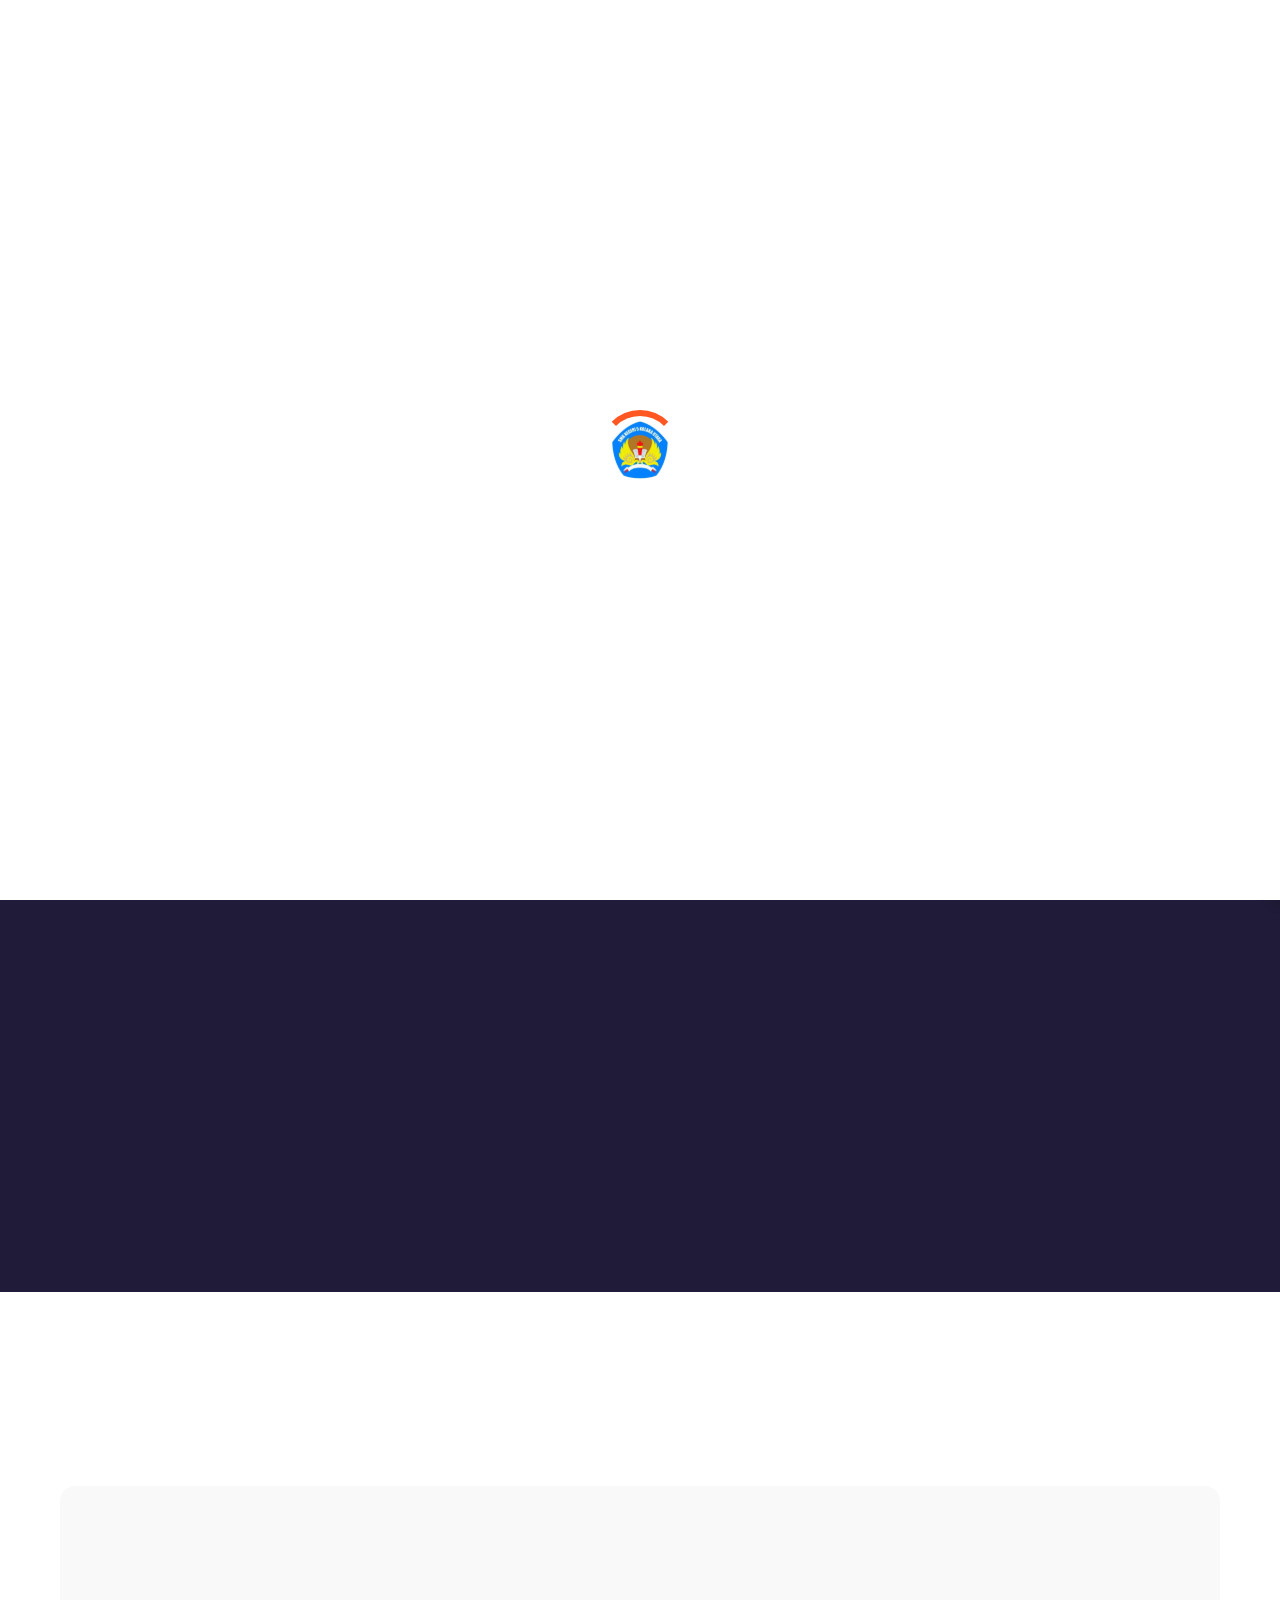
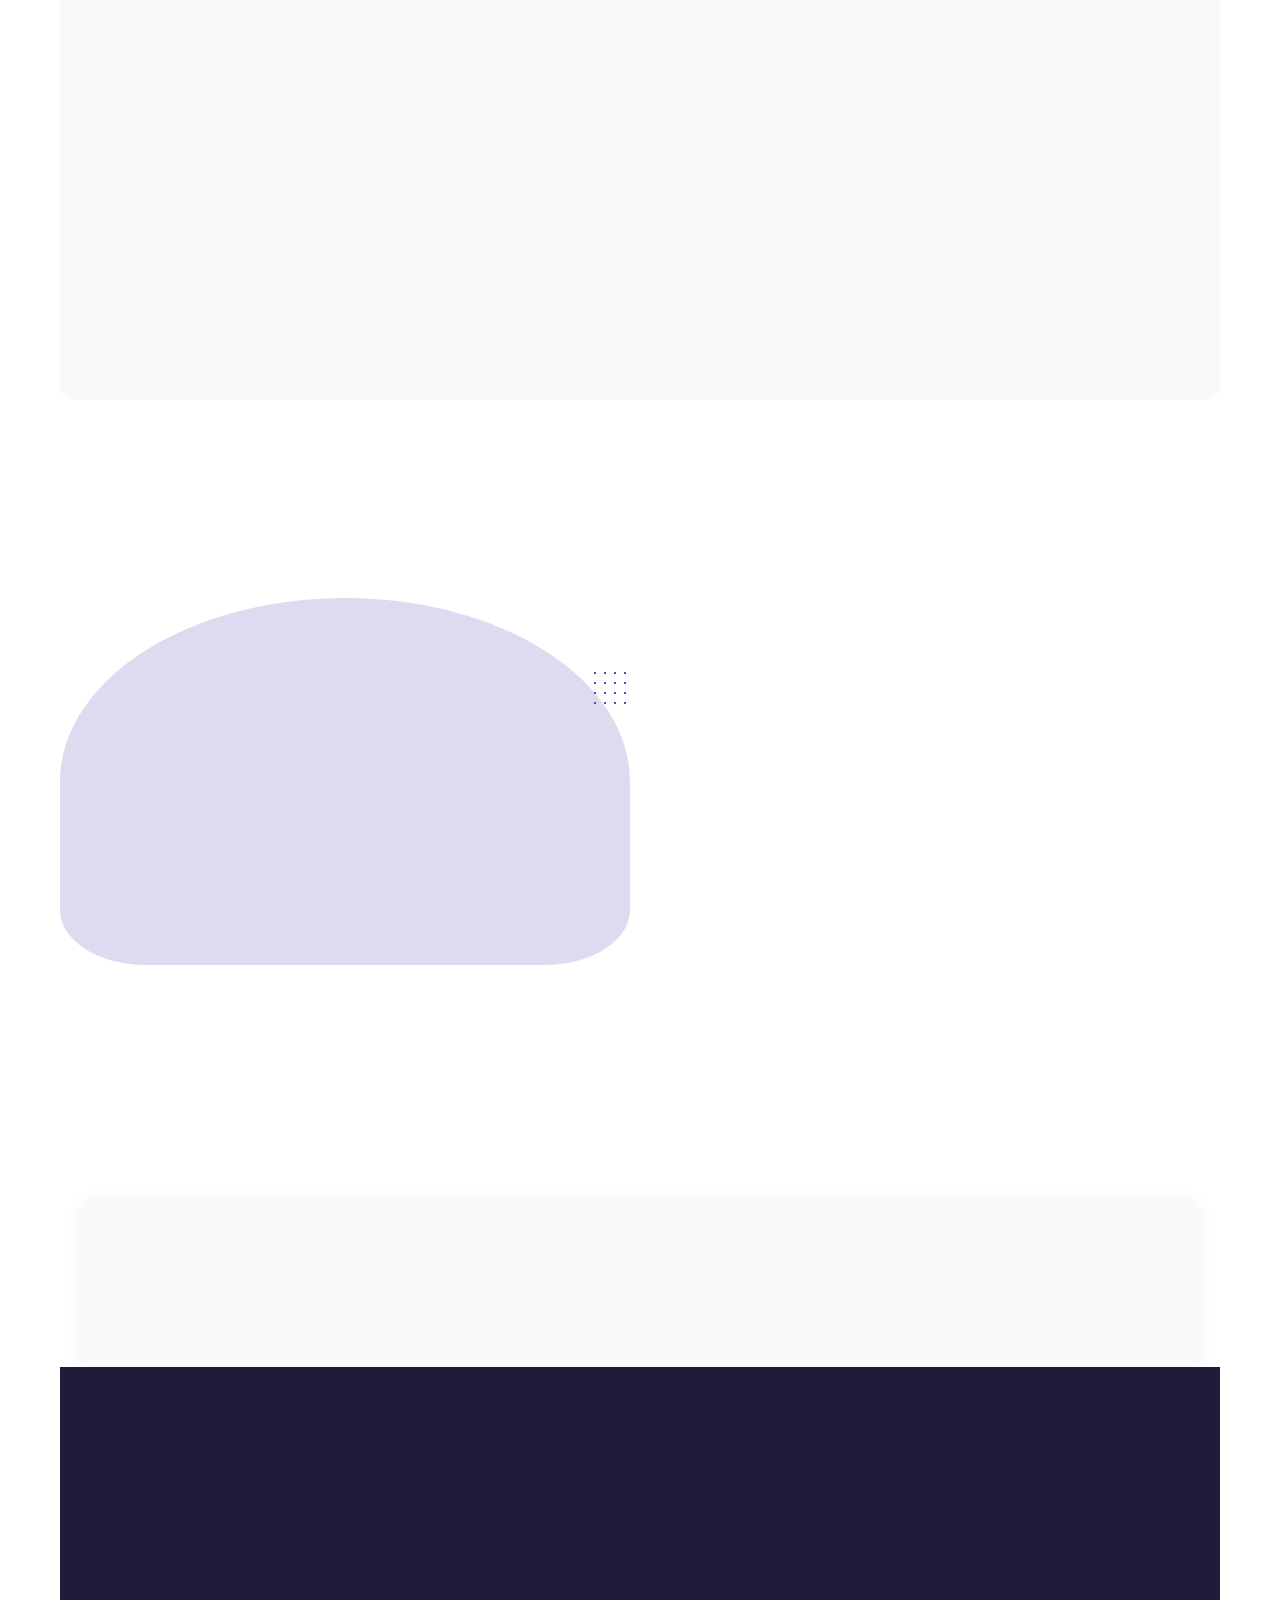
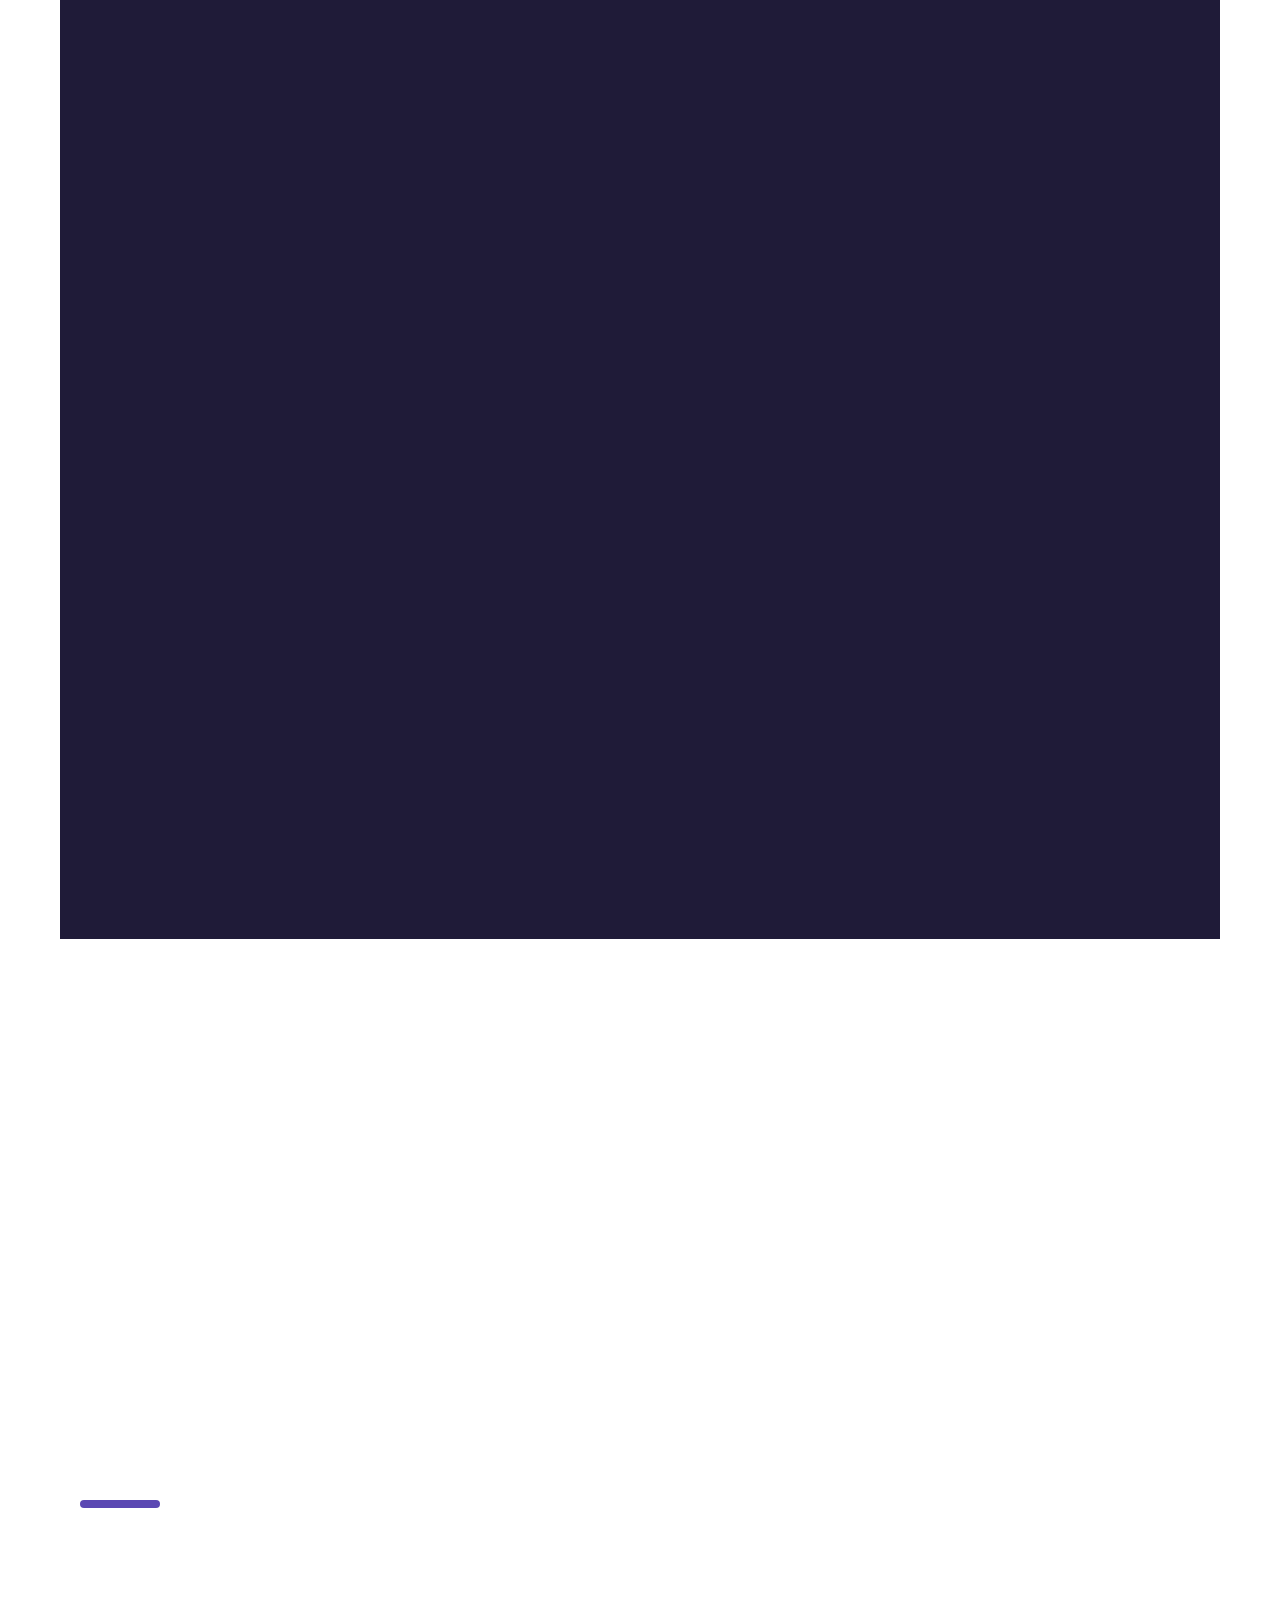
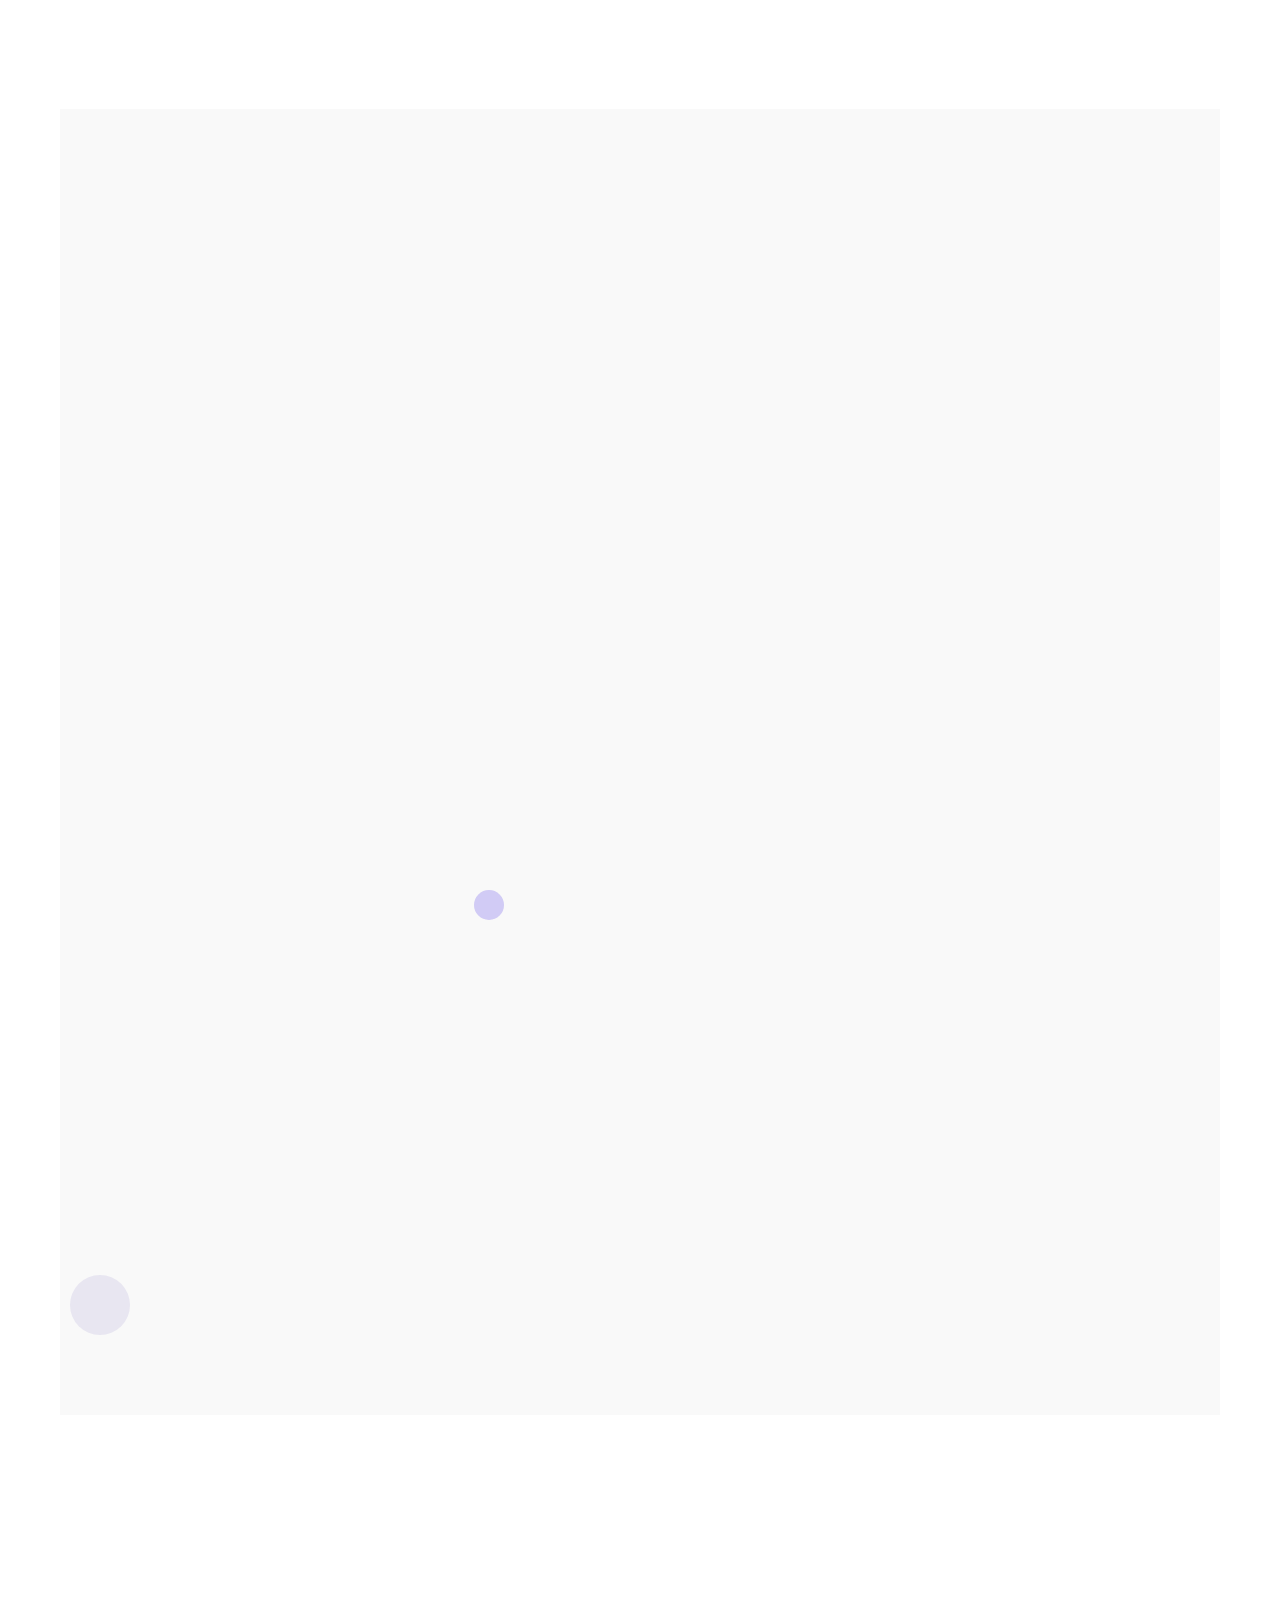
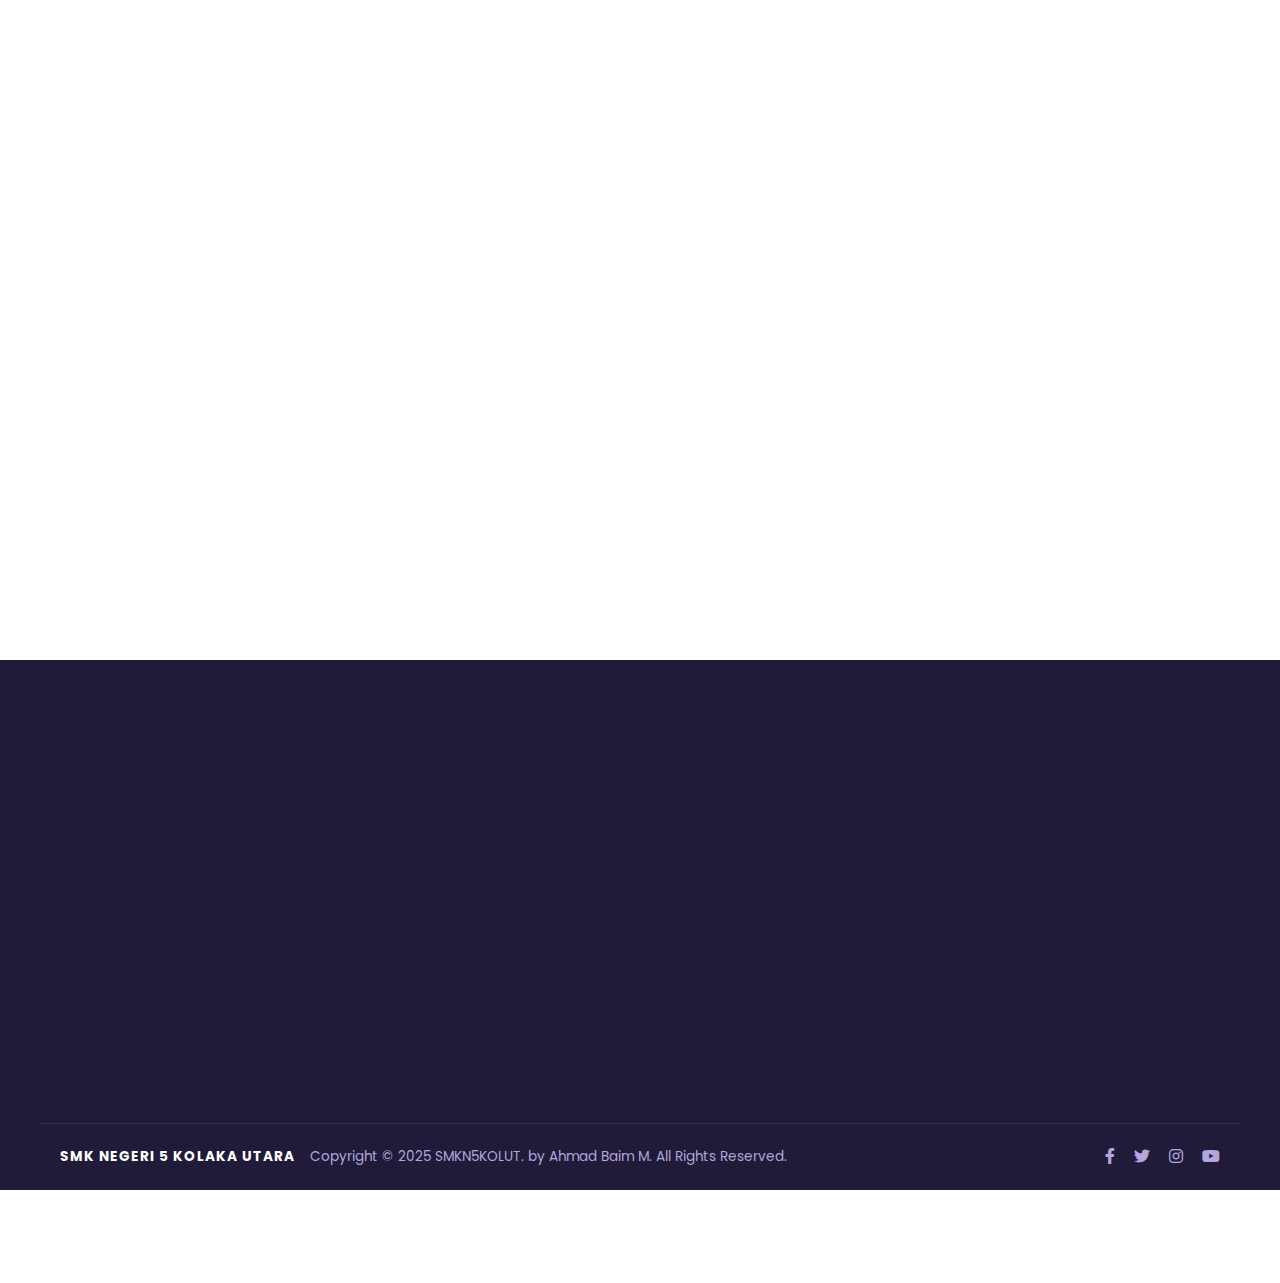
<file: index.html>
<!DOCTYPE html>
<html lang="id">
<head>
    <meta charset="UTF-8">
    <meta name="viewport" content="width=device-width, initial-scale=1.0">
    <title>SMK Negeri 5 Kolaka Utara - Landing Page</title>
    <link href="https://unpkg.com/aos@2.3.4/dist/aos.css" rel="stylesheet">
    <link href="https://fonts.googleapis.com/css2?family=Poppins:wght@400;500;600;700&display=swap" rel="stylesheet">
    <link rel="stylesheet" href="https://cdnjs.cloudflare.com/ajax/libs/font-awesome/6.0.0-beta3/css/all.min.css">
    <link rel="stylesheet" href="./style.css"> 
    <link rel="icon" href="/img/1000570171-removebg-preview[1] 2.svg" type="image/x-icon">
</head>
<body>

<body id="body-kc">
    <div id="preloader-kc">
        <div class="loader-container-kc">
            <div class="loader-kc"></div> 
            
            <img src="/img/1000570171-removebg-preview[1] 2.svg" alt="Logo Sekolah" class="loader-logo">
        </div>
    </div>

    <div class="navbar">
        <div class="container nav-content">
            <a href="#home" class="logo">SMKN 5 KOLUT</a> 
            <nav class="desktop-nav">
                <ul>
                    <li><a href="#home">Beranda</a></li>
                    <li><a href="#profil">Profil</a></li>
                    <li><a href="#jurusan">Jurusan</a></li>
                    <li><a href="#berita">Berita</a></li>
                </ul>
            </nav>
            <div class="mobile-action-group">
                <a href="#kontak" class="btn btn-contact">Kontak</a> 
                <div class="menu-toggle" id="menu-toggle">
                    <i class="fas fa-bars"></i>
                </div>
            </div>
        </div>
    </div>

    <nav class="mobile-nav-overlay" id="mobile-menu">
        <div class="close-btn" id="close-menu">
            <i class="fas fa-times"></i>
        </div>
        <ul>
            <li><a href="#home">Beranda</a></li>
            <li><a href="#profil">Profil</a></li>
            <li><a href="#jurusan">Jurusan</a></li>
            <li><a href="#berita">Berita</a></li>
            <li><a href="#kontak">Kontak</a></li>
        </ul>
    </nav>
    
    <main>
        
        <section class="hero" id="home">
            <div class="container hero-content">
                <div class="hero-text">
                    <h1>SMK Negeri 5 Kolaka Utara</h1>
                    <p>Sekolah adalah tempat mencetak penerus bangsa yang berkualitas dan berprestasi di segala bidang yang dapat bersaing di dunia internasional</p>
                <div class="hero-actions">
                    <a href="./pendaftaran.html" class="btn btn-primary">Daftar Sekarang</a> 
                    <a href="https://youtu.be/jHSHre7zdmU?si=yfox71e20LS-QwWQ" class="btn btn-secondary"><i class="fas fa-play play-icon"></i> Video</a>
                </div>
                </div>
                <div class="hero-image">
                </div>
            </div>
        </section>

        <section class="keunggulan">
            <div class="container">
                <p class="section-top-label text-light-purple" data-aos-easing="ease" data-aos="fade-up" data-aos-duration="1000" data-aos-delay="0">Kenapa Harus SMK Negeri 5 Kolaka Utara?</p>
                <h2 class="section-title text-white"  data-aos-easing="ease" data-aos="fade-up" data-aos-duration="1000" data-aos-delay="0">Keunggulan Utama Kami</h2> 
                <p class="subtitle text-white"  data-aos-easing="ease" data-aos="fade-up" data-aos-duration="1000" data-aos-delay="0">
                    Alasan kenapa harus memilih untuk bergabung bersama kami di SMK Negeri 5 Kolaka Utara
                </p>

                <div class="cards-grid">
                    
                    <div class="feature-card white-card"  data-aos-easing="ease" data-aos="fade-up" data-aos-duration="1000" data-aos-delay="0">
                        <div class="card-icon-wrapper">
                            <i class=" fas fa-laptop"></i> </div>
                        <h3 class="feature-title text-dark">Fasilitas Lengkap</h3>
                        <p class="feature-desc text-grey">Penunjang belajar dengan kualitas terbaik</p>
                    </div>

                    <div class="feature-card white-card"  data-aos-easing="ease" data-aos="fade-up" data-aos-duration="1000" data-aos-delay="0">
                        <div class="card-icon-wrapper">
                            <i class="fas fa-building"></i> 
                        </div>
                        <h3 class="feature-title text-dark">Lingkungan Nyaman</h3>
                        <p class="feature-desc text-grey">Berada di lingkungan yang nyaman dan asri</p>
                    </div>

                    <div class="feature-card purple-card-highlight"  data-aos-easing="ease" data-aos="fade-up" data-aos-duration="1000" data-aos-delay="0">
                        <div class="card-icon-wrapper">
                            <i class="fas fa-chalkboard-user"></i>
                        </div>
                        <h3 class="feature-title text-white">Pengajar Kompeten</h3>
                        <p class="feature-desc text-white">Guru terbaik dengan pengalaman</p>
                    </div>

                    <div class="feature-card white-card"  data-aos-easing="ease" data-aos="fade-up" data-aos-duration="1000" data-aos-delay="0">
                        <div class="card-icon-wrapper">
                            <i class="fas fa-handshake"></i>
                        </div>
                        <h3 class="feature-title text-dark">Kerja Sama Luas</h3>
                        <p class="feature-desc text-grey">Dapat kesempatan yang lebih terjamin</p>
                    </div>
                </div>
            </div>
        </section>

        <section class="profil" id="profil">
            <div class="container profil-content">
                <h2 class="section-title text-center"  data-aos-easing="ease" data-aos="fade-up" data-aos-duration="1000" data-aos-delay="150">Profil SMK Negeri 5 Kolaka Utara</h2>
                <div class="kepala-sekolah">
                    <div class="kepala-image"  data-aos-easing="ease" data-aos="fade-up" data-aos-duration="1000" data-aos-delay="150">
                        <img src="/img/WhatsApp Image 2025-10-10 at 12.59.19.jpeg" alt="Foto Kepala Sekolah">
                    </div>
                    <div class="sambutan"  data-aos-easing="ease" data-aos="fade-up" data-aos-duration="1000" data-aos-delay="150">
                        <h3>Sambutan Kepala Sekolah SMK Negeri 5 Kolaka Utara</h3>
                        <h4>Alimuddin, S.pd. M.Si Kepala SMKN 5 KOLUT</h4>
                        <p>Assalamu'alaikum Warahmatullahi Wabarakatuh. Selamat datang di SMKN 5 KOLUT, institusi pendidikan vokasi yang bertekad kuat untuk mencetak Sumber Daya Manusia (SDM) unggul yang siap bersaing di era industri 4.0. Kami menyajikan kurikulum berbasis kompetensi yang selaras dengan kebutuhan dunia kerja, menggabungkan teori yang kokoh dengan praktik lapangan yang intensif di laboratorium dan bengkel yang mutakhir. Komitmen kami adalah memberikan pengalaman belajar yang dinamis, relevan, dan holistik, memastikan lulusan kami memiliki keterampilan teknis yang unggul, karakter yang kuat, disiplin, dan etos kerja profesional. Mari bersama-sama membangun masa depan gemilang bagi generasi muda Indonesia. Terima kasih, dan maju terus pendidikan vokasi! Wassalamu'alaikum Warahmatullahi Wabarakatuh.</p>
                    </div>
                </div>
            </div>
        </section>

                <section class="about-hero-section">
            <div class="container">
                <div class="about-hero-content">

                    <div class="about-hero-left-media">
                        <div class="purple-blob-shape"></div> 
                        <div class="decorative-dots-top"></div>
                        <div style="position: relative; z-index: 1;">
                            <img src="./img/Rectangle 13.svg" alt="Aktivitas Sekolah" style="width: 100%; height: auto; border-radius: 15px; box-shadow: 0 10px 30px rgba(0,0,0,0.1);" data-aos-easing="ease" data-aos="fade-up" data-aos-duration="1000" data-aos-delay="200">
                        </div>
                    </div>

                    <div class="about-hero-right-text">
                        <h1><span class="section-top-label-doc" data-aos-easing="ease" data-aos="fade-up" data-aos-duration="1000" data-aos-delay="150">Tentang Kami</span></h1>
                        <h2 class="dokumentasi-title" data-aos-easing="ease" data-aos="fade-up" data-aos-duration="1000" data-aos-delay="150">Selamat Datang Di Pusat Pembelajaran SMK NEGERI 5 KOLAKA UTARA</h2>
                        <p class="dokumentasi-desc" data-aos-easing="ease" data-aos="fade-up" data-aos-duration="1000" data-aos-delay="2150">Pembelajaran di SMKN 5 Kolaka Utara berfokus pada pendidikan kejuruan (vokasi) yang bertujuan untuk membekali siswa dengan keterampilan praktis dan profesional yang dibutuhkan oleh Dunia Usaha dan Dunia Industri (DUDI). Kurikulum yang diterapkan saat ini adalah Kurikulum Merdeka.</p>

                        <ul class="doc-checklist" data-aos-easing="ease" data-aos="fade-up" data-aos-duration="1000" data-aos-delay="150">
                            <li><i class="fas fa-check"></i> Fasilitas Lengkap</li>
                            <li><i class="fas fa-check"></i> Guru Guru Yang Kompeten & Berpengalaman</li>
                            <li><i class="fas fa-check"></i> Lingkungan Yang Nyaman</li>
                        </ul>
                    </div>
                </div>

<section class="statistik-section">
    <div class="container">
        <h2 class="section-title" 
            data-aos="fade-down" 
            data-aos-duration="800">
            Pencapaian Kami
        </h2> 

        <div class="statistic-bar-new">
            <div class="stat-item float-medium" 
                 data-aos="fade-up" 
                 data-aos-duration="1000" 
                 data-aos-delay="0">
                <i class="fas fa-medal"></i> 
                <span class="stat-number">2000+</span>
                <p>TOTAL ALUMNI</p>
            </div>

            <div class="stat-item float-slow" 
                 data-aos="fade-up" 
                 data-aos-duration="1000" 
                 data-aos-delay="200">
                <i class="fas fa-graduation-cap"></i> 
                <span class="stat-number">120+</span>
                <p>TOTAL SISWA AKTIF</p>
            </div>

            <div class="stat-item float-fast" 
                 data-aos="fade-up" 
                 data-aos-duration="1000" 
                 data-aos-delay="400">
                <i class="fas fa-chalkboard-teacher"></i> 
                <span class="stat-number">20+</span>
                <p>TOTAL GURU</p>
            </div>
        </div>
    </div>
</section>

        <section class="jurusan-courses" id="jurusan">
            <div class="container">
                <p class="section-top-label text-white"  data-aos-easing="ease" data-aos="fade-up" data-aos-duration="1000" data-aos-delay="150">Program Keahlian</p>
                <h2 class="section-title text-white"  data-aos-easing="ease" data-aos="fade-up" data-aos-duration="1000" data-aos-delay="150">Jurusan Di SMK Negeri 5 Kolaka Utara</h2>
                <p class="subtitle-dark text-white"  data-aos-easing="ease" data-aos="fade-up" data-aos-duration="1000" data-aos-delay="150">Pilihan program keahlian di SMK Negeri 5 Kolaka Utara yang dapat Anda pelajari.</p>

                <div class="jurusan-grid" >
                    <div class="course-card" data-aos-easing="ease" data-aos="fade-up" data-aos-duration="1000" data-aos-delay="150">
                        <div class="course-image-placeholder">
                            <img src="/img/download (4).jfif" alt="Jurusan TKJ">
                            <span class="new-badge">NEW</span>
                        </div>
                        <div class="card-body">
                            <div class="rating">
                                <i class="fas fa-star"></i> 4.9
                            </div>
                            <h4 class="course-title">Teknik Komputer dan Jaringan</h4>
                            <p class="course-desc">Fokus pada instalasi, pemeliharaan, dan perbaikan jaringan komputer serta perangkat kerasnya.</p>
                        </div>
                    </div>

                    <div class="course-card" data-aos-easing="ease" data-aos="fade-up" data-aos-duration="1000" data-aos-delay="150">
                        <div class="course-image-placeholder">
                            <img src="/img/images (4).jfif" alt="Jurusan TBSM">
                            <span class="new-badge">NEW</span>
                        </div>
                        <div class="card-body">
                            <div class="rating">
                                <i class="fas fa-star"></i> 4.8
                            </div>
                            <h4 class="course-title">Teknik Bisnis Sepeda Motor</h4>
                            <p class="course-desc">Mempelajari perawatan, perbaikan, dan manajemen bisnis terkait sepeda motor.</p>
                        </div>
                    </div>

                    <div class="course-card" data-aos-easing="ease" data-aos="fade-up" data-aos-duration="1000" data-aos-delay="150">
                        <div class="course-image-placeholder">
                            <img src="/img/WhatsApp Image 2025-10-10 at 13.05.42.jpeg" alt="Jurusan Tata Busana">
                            <span class="new-badge">NEW</span>
                        </div>
                        <div class="card-body">
                            <div class="rating">
                                <i class="fas fa-star"></i> 5.0
                            </div>
                            <h4 class="course-title">Tata Busana</h4>
                            <p class="course-desc">Mengembangkan keterampilan desain, pembuatan pola, menjahit, hingga produksi busana siap pakai.</p>
                        </div>
                    </div>
                    
                    <div class="course-card" data-aos-easing="ease" data-aos="fade-up" data-aos-duration="1000" data-aos-delay="150">
                        <div class="course-image-placeholder">
                            <img src="/img/images (5).jfif" alt="Jurusan ATPEK">
                            <span class="new-badge">NEW</span>
                        </div>
                        <div class="card-body">
                            <div class="rating">
                                <i class="fas fa-star"></i> 4.7
                            </div>
                            <h4 class="course-title">Agribisnis Tanaman Pangan & Hortikultura</h4>
                            <p class="course-desc">Fokus pada budidaya tanaman pangan dan hortikultura, pascapanen, dan manajemen agribisnis.</p>
                        </div>
                    </div>
                    
                    <div class="course-card" data-aos-easing="ease" data-aos="fade-up" data-aos-duration="1000" data-aos-delay="150">
                        <div class="course-image-placeholder">
                            <img src="/img/images (3).jfif" alt="Jurusan Geologi">
                            <span class="new-badge">NEW</span>
                        </div>
                        <div class="card-body">
                            <div class="rating">
                                <i class="fas fa-star"></i> 4.6
                            </div>
                            <h4 class="course-title">Geologi Pertambangan</h4>
                            <p class="course-desc">Mempelajari eksplorasi, penambangan, serta pengelolaan sumber daya geologi dan mineral.</p>
                        </div>
                    </div>
                </div>
            </div>
        </section>

        <section class="ekstrakurikuler">
            <div class="container">
                <div class="ekskul-content-split">
                    
                    <div class="ekskul-left-text">
                        <h2 class="ekskul-top-label" data-aos-easing="ease" data-aos="fade-up" data-aos-duration="1000" data-aos-delay="150">Ekstrakurikuler</h2>
                        <h1 class="ekskul-title" data-aos-easing="ease" data-aos="fade-up" data-aos-duration="1000" data-aos-delay="150">Kembangkan <br> Minat & Bakat <br> Siswa</h1>
                        <p class="ekskul-subtitle-left" data-aos-easing="ease" data-aos="fade-up" data-aos-duration="1000" data-aos-delay="150">
                            Kami menyediakan berbagai pilihan kegiatan ekstrakurikuler yang dapat mendukung pengembangan minat, bakat, dan keterampilan siswa di luar kegiatan belajar mengajar formal.
                        </p>
                        <div class="decorative-dots"></div> 
                    </div>
                    
                    <div class="ekskul-right-cards">
                        <div class="ekskul-grid-new">
                            
                            <div class="ekskul-card-new" data-aos-easing="ease" data-aos="fade-up" data-aos-duration="1000" data-aos-delay="150">
                                <div class="ekskul-icon-wrapper">
                                    <i class="fas fa-campground"></i>
                                </div>
                                <h3>Pramuka</h3>
                                <p>Pembinaan karakter, kedisiplinan, dan kepemimpinan melalui kegiatan alam terbuka yang menyenangkan dan edukatif.</p>
                            </div>

                            <div class="ekskul-card-new" data-aos-easing="ease" data-aos="fade-up" data-aos-duration="1000" data-aos-delay="150">
                                <div class="ekskul-icon-wrapper">
                                    <i class="fas fa-medkit"></i> </div>
                                <h3>PMR (Palang Merah Remaja)</h3>
                                <p>Pelatihan dasar kesehatan, pertolongan pertama, dan kesiapsiagaan bencana. Membentuk jiwa relawan yang siap membantu.</p>
                            </div>
                            
                            <div class="ekskul-card-new" data-aos-easing="ease" data-aos="fade-up" data-aos-duration="1000" data-aos-delay="150">
                                <div class="ekskul-icon-wrapper">
                                    <i class="fas fa-user-tie"></i> </div>
                                <h3>OSIS (Organisasi Siswa Intra Sekolah)</h3>
                                <p>Wadah pengembangan jiwa kepemimpinan, kemampuan berorganisasi, dan inisiatif dalam melaksanakan program sekolah.</p>
                            </div>

                            <div class="ekskul-card-new" data-aos-easing="ease" data-aos="fade-up" data-aos-duration="1000" data-aos-delay="150">
                                <div class="ekskul-icon-wrapper">
                                    <i class="fas fa-mask"></i> </div>
                                <h3>Sanggar Tari</h3>
                                <p>Pelestarian dan kreasi seni tari tradisional maupun modern. Meningkatkan keterampilan artistik, kebugaran, dan ekspresi diri.</p>
                            </div>
                        </div>
                    </div>
                </div>
            </div>
        </section>

        <section class="berita" id="berita">
            <div class="container">
                
                <h2 class="section-title text-center" data-aos-easing="ease" data-aos="fade-up" data-aos-duration="1000" data-aos-delay="150">
                    Berita Terbaru Di SMK Negeri 5 <strong>Kolaka Utara</strong>
                </h2>
                <p class="subtitle text-center" data-aos-easing="ease" data-aos="fade-up" data-aos-duration="1000" data-aos-delay="150">
                    Berita terbaru tentang SMK Negeri 5 Kolaka Utara
                </p>

                <div class="berita-grid">
                    
                    <div class="berita-card" data-aos-easing="ease" data-aos="fade-up" data-aos-duration="1000" data-aos-delay="150">
                        <div class="berita-image-placeholder">
                            <img src="img/Rectangle 13.svg" alt="Pramuka">
                        </div>
                        <h4 class="berita-title">Peneriman Peserta Didik Baru</h4>
                        <p class="tanggal">Kegiatan Penerimaan Peserta Didik Baru Di SMKN 5 KOLAKA UTARA</p>
                    </div>

                    <div class="berita-card" data-aos-easing="ease" data-aos="fade-up" data-aos-duration="1000" data-aos-delay="150">
                        <div class="berita-image-placeholder">
                            <img src="img/Rectangle 22 (1).svg" alt="Palang Merah Remaja">
                        </div>
                        <h4 class="berita-title">Palang Merah Remaja</h4>
                        <p class="tanggal">Kegiatan Jumbara Di Rantelimbong</p>
                    </div>
                    
                    <div class="berita-card" data-aos-easing="ease" data-aos="fade-up" data-aos-duration="1000" data-aos-delay="150">
                        <div class="berita-image-placeholder">
                            <img src="img/Rectangle 13.png" alt="Pasukan Pengibar Bendera">
                        </div>
                        <h4 class="berita-title">Pasukan Pengibar Bendera</h4>
                        <p class="tanggal">Pasukan Pengibar Bendera Saat Hari Kemerdekaan Indonesia Yang Ke 79 2024</p>
                    </div>

                    <div class="berita-card" data-aos-easing="ease" data-aos="fade-up" data-aos-duration="1000" data-aos-delay="150">
                        <div class="berita-image-placeholder">
                            <img src="img/WhatsApp Image 2025-10-20 at 00.16.51.jpeg" alt="Lomba Siswa">
                        </div>
                        <h4 class="berita-title">Peringatan Hari Batik Nasioanal</h4>
                        <p class="tanggal">2 Oktober 2024</p>
                    </div>

                </div> 
            </div>
        </section>

        <section class="alumni">
            <div class="container">
                
                <div class="alumni-content-split-new">
                    
                    <div class="alumni-left-text-new">
                        <h2 class="section-top-label-new" data-aos-easing="ease" data-aos="fade-up" data-aos-duration="1000" data-aos-delay="150">Daftar Testimoni</h2>
                        <h1 class="alumni-title-new" data-aos-easing="ease" data-aos="fade-up" data-aos-duration="1000" data-aos-delay="150">Apa yang mereka <br> katakan tentang <br> kami</h1>
                        <p class="subtitle alumni-subtitle-left-new" data-aos-easing="ease" data-aos="fade-up" data-aos-duration="1000" data-aos-delay="150">
                            Kami percaya bahwa kualitas terbaik terlihat dari pengalaman nyata para peserta. Melalui berbagai layanan dan pendampingan yang kami berikan banyak cerita positif yang lahir—mulai dari peningkatan keterampilan, kepuasan layanan, hingga keberhasilan mereka meraih tujuan.
                        </p>
                        <div class="decorative-circle-1"></div>
                        <div class="decorative-circle-2"></div>
                    </div>
                    
                    <div class="alumni-right-cards-new">
                        
                        <div class="alumni-card-new" data-aos-easing="ease" data-aos="fade-up" data-aos-duration="1000" data-aos-delay="150">
                            <div class="quote-box-top">
                                <i class="fas fa-quote-right"></i>
                            </div>
                            
                            <p class="testimoni-comment-new">
                                "Kalau masuk disini dan serius mau menuntut ilmu pasti akan didapat, jadi harus benar-benar serius dalam menuntut ilmu."
                            </p>
                            
                            <div class="alumni-footer-new">
                                <div class="alumni-image-wrapper-new">
                                    <img src="/img/download (2).jpg" alt="Foto Ziztri Marampa">
                                </div>
                                <div class="alumni-info-new">
                                    <h3>Ziztri Marampa</h3>
                                    <p class="angkatan">Alumni 2023</p>
                                </div>
                            </div>
                        </div>

                        <div class="alumni-card-new" data-aos-easing="ease" data-aos="fade-up" data-aos-duration="1000" data-aos-delay="150">
                            <div class="quote-box-top">
                                <i class="fas fa-quote-right"></i>
                            </div>
                            
                            <p class="testimoni-comment-new">
                                "SMK 5 Kolut unggul dalam menyiapkan lulusan yang siap kerja dengan kurikulum vokasi modern. Mereka fokus pada keterampilan teknis dan pembentukan karakter siswa."
                            </p>
                            
                            <div class="alumni-footer-new">
                                <div class="alumni-image-wrapper-new">
                                    <img src="/img/images.jpg" alt="Foto Irgi">
                                </div>
                                <div class="alumni-info-new">
                                    <h3>Irgi</h3>
                                    <p class="angkatan">Alumni 2022</p>
                                </div>
                            </div>
                        </div>
                        
                    </div>
                    
                </div>
            </div>
        </section>

        <section class="contact-us-new" id="kontak">
            <div class="container">
                
                <div class="contact-content-split">
                    
                    <div class="contact-map-new">
                        <h1 class="contact-section-title" data-aos-easing="ease" data-aos="fade-up" data-aos-duration="1000" data-aos-delay="150">Denah Lokasi</h1>
                        
                        <div class="location-details" data-aos-easing="ease" data-aos="fade-up" data-aos-duration="1000" data-aos-delay="150">
                            <p>SMK Negeri 5 Kolaka Utara</p>
                            <p>Jl. Pendidikan, Desa Latali, Kec. Pakue Tengah, Kab. Kolaka Utara, Sulawesi Tenggara 93952</p>
                            <a href="#" class="view-map-link" data-aos-easing="ease" data-aos="fade-up" data-aos-duration="1000" data-aos-delay="150">View larger map</a>
                        </div>

                        <div class="map-iframe-wrapper" data-aos-easing="ease" data-aos="fade-up" data-aos-duration="1000" data-aos-delay="150">
                            <iframe 
                                src="https://maps.google.com/maps?q=SMK+Negeri+5+Kolaka+Utara&t=&z=13&ie=UTF8&iwloc=&output=embed" 
                                width="100%" 
                                height="400" 
                                style="border:0;" 
                                allowfullscreen="" 
                                loading="lazy" 
                                referrerpolicy="no-referrer-when-downgrade">
                            </iframe>
                        </div>
                    </div>

                    <div class="contact-info-new" data-aos-easing="ease" data-aos="fade-up" data-aos-duration="1000" data-aos-delay="150">
                        <h1 class="contact-section-title">Kontak</h1>
                        
                        <div class="contact-item">
                            <i class="fas fa-envelope"></i>
                            <div class="contact-item-info">
                                <h5>Email</h5>
                                <p>smk5kolut@sekolah.id</p>
                            </div>
                        </div>
                        
                        <div class="contact-item" data-aos-easing="ease" data-aos="fade-up" data-aos-duration="1000" data-aos-delay="150">
                            <i class="fas fa-map-marker-alt"></i>
                            <div class="contact-item-info">
                                <h5>Address</h5>
                                <p>Jl. Pendidikan, Desa Latali, Kec. Pakue Tengah, Kab. Kolaka Utara, Sulawesi Tenggara 93952</p>
                            </div>
                        </div>
                        
                        <div class="contact-item" data-aos-easing="ease" data-aos="fade-up" data-aos-duration="1000" data-aos-delay="150">
                            <i class="fas fa-phone-alt"></i>
                            <div class="contact-item-info">
                                <h5>Phone</h5>
                                <p>0405 - 21xxxx (Kantor)</p>
                            </div>
                        </div>

                        <div class="contact-item" data-aos-easing="ease" data-aos="fade-up" data-aos-duration="1000" data-aos-delay="150">
                            <i class="fas fa-fax"></i>
                            <div class="contact-item-info">
                                <h5>Fax</h5>
                                <p>0405 - 21xxxx</p>
                            </div>
                        </div>
                        
                    </div>
                    
                </div>
            </div>
        </section>

    </main>
    <footer class="footer-new">
        <div class="container footer-content-new">
            
            <div class="footer-col about-smk">
                <h4 class="footer-title" data-aos-easing="ease" data-aos="fade-up" data-aos-duration="1000" data-aos-delay="150">Tentang Sekolah Kami</h4>
                <p class="footer-description" data-aos-easing="ease" data-aos="fade-up" data-aos-duration="1000" data-aos-delay="150">
                    SMK Negeri 5 Kolaka Utara adalah sekolah menengah kejuruan unggulan yang fokus pada pengembangan kompetensi siswa di bidang Teknologi dan Bisnis. Kami berkomitmen mencetak lulusan yang siap kerja, berwirausaha, dan siap melanjutkan ke jenjang pendidikan tinggi.
                </p>
                
                <div class="jam-operasional" data-aos-easing="ease" data-aos="fade-up" data-aos-duration="1000" data-aos-delay="150">
                    <div class="jam-icon-wrapper">
                        <i class="fas fa-clock"></i>
                    </div>
                    <div class="jam-info" data-aos-easing="ease" data-aos="fade-up" data-aos-duration="1000" data-aos-delay="150">
                        <h5 class="jam-title-text">Jam Operasional</h5>
                        <p>Senin - Sabtu (08.00 - 16.00)</p>
                        <p>Minggu - Tutup</p>
                    </div>
                </div>
            </div>

            <div class="footer-col footer-links" data-aos-easing="ease" data-aos="fade-up" data-aos-duration="1000" data-aos-delay="150">
                <h4 class="footer-title">Link Terkait</h4>
                <ul class="footer-list">
                    <li><a href="#profil">Tentang Kami</a></li>
                    <li><a href="#">Guru & Staff</a></li>
                    <li><a href="#">Galeri</a></li>
                    <li><a href="#kontak">Hubungi Kami</a></li>
                </ul>
            </div>

            <div class="footer-col footer-links" data-aos-easing="ease" data-aos="fade-up" data-aos-duration="1000" data-aos-delay="150">
                <h4 class="footer-title">Jurusan Kami</h4>
                <ul class="footer-list">
                    <li><a href="#jurusan">Teknik Komputer & Jaringan</a></li>
                    <li><a href="#jurusan">Tata Busana</a></li>
                    <li><a href="#jurusan">Teknik Bisnis Sepeda Motor</a></li>
                    <li><a href="#jurusan">Agribisnis Tanaman Pangan dan Hortikultura</a></li>
                    <li><a href="#jurusan">Geologi Pertambangan</a></li>
                </ul>
            </div>
            
            <div class="footer-col recent-post-new" data-aos-easing="ease" data-aos="fade-up" data-aos-duration="1000" data-aos-delay="150">
                <h4 class="footer-title">Recent Post</h4>
                <div class="post-item">
                    <div class="post-thumb">
                        <img src="/img/download (3).jpg" alt="Post 1">
                    </div>
                    <div class="post-info" data-aos-easing="ease" data-aos="fade-up" data-aos-duration="1000" data-aos-delay="150">
                        <span class="post-date">02 Apr 2024</span>
                        <p class="post-title-text">Best Your Business</p>
                    </div>
                </div>
                <div class="post-item" data-aos-easing="ease" data-aos="fade-up" data-aos-duration="1000" data-aos-delay="150">
                    <div class="post-thumb">
                        <img src="/img/download.jpg" alt="Post 2">
                    </div>
                    <div class="post-info" data-aos-easing="ease" data-aos="fade-up" data-aos-duration="1000" data-aos-delay="150">
                        <span class="post-date">02 Apr 2024</span>
                        <p class="post-title-text">Keep Your Business</p>
                    </div>
                </div>
            </div>
            
        </div>
        
        <div class="footer-bottom-new">
            <div class="container footer-bottom-content">
                <div class="footer-copyright-text">
                    <span class="footer-logo-text">SMK NEGERI 5 KOLAKA UTARA</span>
                    <p class="copyright-text">Copyright © 2025 SMKN5KOLUT. by Ahmad Baim M. All Rights Reserved.</p>
                </div>
                
                <div class="footer-socials-new">
                    <a href="https://www.facebook.com/share/14Sqw8ckGwg/"><i class="fab fa-facebook-f"></i></a>
                    <a href="#"><i class="fab fa-twitter"></i></a>
                    <a href="https://www.instagram.com/smkn5kolakautara?igsh=MXZvaDMzMXc5c3Z4ZA=="><i class="fab fa-instagram"></i></a>
                    <a href="https://youtube.com/@smklimakolakautara?si=gPLFUlyASu8CgE4d"><i class="fab fa-youtube"></i></a>
                </div>
            </div>
        </div>
    </footer>

<script src="https://unpkg.com/aos@2.3.4/dist/aos.js"></script>
    
    <script>
        AOS.init();
    </script>

<script src="/script.js"></script>

</body>
</html>
</file>
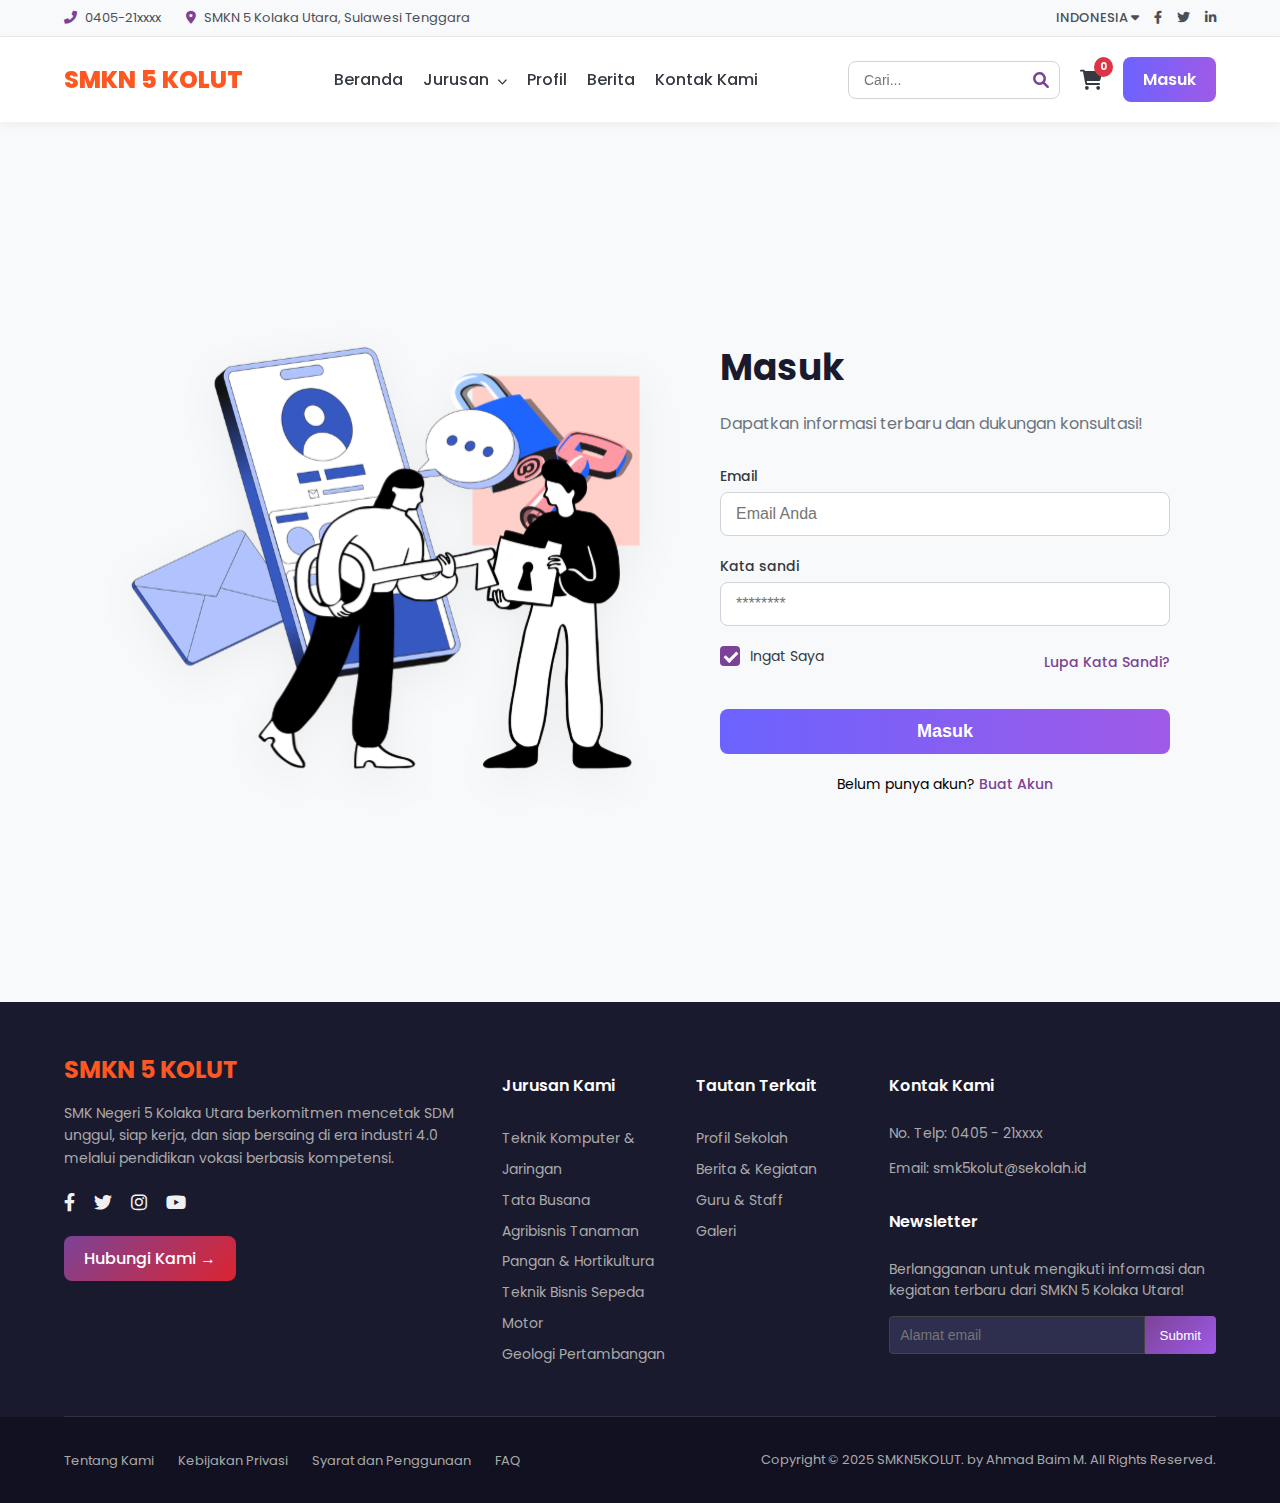
<file: masuk.html>
<!DOCTYPE html>
<html lang="id">
<head>
    <meta charset="UTF-8">
    <meta name="viewport" content="width=device-width, initial-scale=1.0">
    <title>Masuk - SMK Negeri 5 Kolaka Utara</title>
    
    <link href="https://fonts.googleapis.com/css2?family=Poppins:wght@400;500;600;700;800&display=swap" rel="stylesheet">
    <link rel="stylesheet" href="https://cdnjs.cloudflare.com/ajax/libs/font-awesome/6.0.0-beta3/css/all.min.css">
    
    <link rel="stylesheet" href="./css/pendaftaran style.css"> 
</head>
<body>

    <div class="top-bar">
        <div class="container top-bar-content">
            <div class="top-bar-contact">
                <span class="contact-item"><i class="fas fa-phone-alt"></i> 0405-21xxxx</span>
                <span class="contact-item"><i class="fas fa-map-marker-alt"></i> SMKN 5 Kolaka Utara, Sulawesi Tenggara</span>
            </div>
            <div class="top-bar-socials">
                <span class="language-dropdown">
                    INDONESIA <i class="fas fa-caret-down"></i>
                </span>
                <a href="#"><i class="fab fa-facebook-f"></i></a>
                <a href="#"><i class="fab fa-twitter"></i></a>
                <a href="#"><i class="fab fa-linkedin-in"></i></a>
            </div>
        </div>
    </div>
    <header class="main-header">
        <div class="container main-nav-content">
            <a href="./index.html#home" class="logo-kc-style">SMKN 5 KOLUT</a>
            <nav class="main-nav-menu desktop-menu">
                <ul>
                    <li><a href="./index.html#home">Beranda</a></li>
                    <li class="dropdown">
                        <a href="./index.html#jurusan">Jurusan <i class="fas fa-chevron-down dropdown-arrow"></i></a>
                        <ul class="dropdown-menu">
                            <li><a href="#">TKJ</a></li>
                            <li><a href="#">RPL</a></li>
                            <li><a href="#">TKR</a></li>
                        </ul>
                    </li>
                    <li><a href="./index.html#profil">Profil</a></li>
                    <li><a href="./index.html#berita">Berita</a></li>
                    <li><a href="./index.html#kontak">Kontak Kami</a></li>
                </ul>
            </nav>
            <div class="nav-actions">
                <div class="search-box">
                    <input type="text" placeholder="Cari...">
                    <i class="fas fa-search search-icon"></i>
                </div>
                <a href="#" class="cart-icon">
                    <i class="fas fa-shopping-cart"></i>
                    <span class="cart-count">0</span>
                </a>
                <a href="./masuk.html" class="btn btn-kc-gradient">Masuk</a>
            </div>
            <div class="menu-toggle-kc" id="menu-toggle-kc">
                <i class="fas fa-bars"></i>
            </div>
        </div>
    </header>
<div class="mobile-menu-overlay" id="mobileMenu">
    <div class="mobile-menu-content">
        <div class="close-btn-kc" id="closeMenu">
            <i class="fas fa-times"></i>
        </div>
        
        <a href="./index.html#home" class="logo-kc-style mobile-logo-inside">SMKN 5 KOLUT</a>
        
        <div class="mobile-search-box">
            <input type="text" placeholder="Cari...">
            <i class="fas fa-search search-icon"></i>
        </div>
        
        <nav class="mobile-nav-list">
            <ul>
                <li><a href="./index.html#home">Beranda</a></li>
                <li><a href="./index.html#jurusan">Jurusan</a></li>
                <li><a href="./index.html#profil">Profil</a></li>
                <li><a href="./index.html#berita">Berita</a></li>
                <li><a href="./index.html#kontak">Kontak Kami</a></li>
            </ul>
        </nav>
        
        <div class="mobile-auth-buttons">
            <a href="./masuk.html" class="btn btn-mobile-masuk">Masuk</a>
            <a href="./pendaftaran.html" class="btn btn-mobile-registrasi">Registrasi</a>
        </div>
        
        <div class="mobile-socials-kc">
            <a href="https://www.facebook.com/share/14Sqw8ckGwg/"><i class="fab fa-facebook-f"></i></a>
            <a href="#"><i class="fab fa-twitter"></i></a>
            <a href="https://www.instagram.com/smkn5kolakautara?igsh=MXZvaDMzMXc5c3Z4ZA=="><i class="fab fa-instagram"></i></a>
            <a href="https://youtube.com/@smklimakolakautara?si=gPLFUlyASu8CgE4d"><i class="fab fa-youtube"></i></a>
            <a href="#"><i class="fab fa-tiktok"></i></a>
        </div>
    </div>
</div>
    <main>
        <section class="login-page">
            <div class="container login-container">

                <div class="login-split">

                    <div class="login-illustration">
                        <img src="./img/Group 45 (1).svg" alt="Ilustrasi Masuk/Login">
                    </div>

                    <div class="login-form-wrapper">
                        <div class="login-header">
                            <h1>Masuk</h1>
                            <p>Dapatkan informasi terbaru dan dukungan konsultasi!</p>
                        </div>

                        <form action="PROSES_LOGIN_ANDA" method="POST">
                            
                            <div class="form-group">
                                <label for="email_login">Email</label>
                                <input type="email" id="email_login" name="email" class="form-control" placeholder="Email Anda" required>
                            </div>
                            
                            <div class="form-group">
                                <label for="password_login">Kata sandi</label>
                                <input type="password" id="password_login" name="password" class="form-control" placeholder="********" required>
                            </div>
                            
                            <div class="form-options">
                                <label class="checkbox-container">
                                    <input type="checkbox" checked="checked">
                                    <span class="checkmark"></span>
                                    Ingat Saya
                                </label>
                                <a href="#" class="forgot-password">Lupa Kata Sandi?</a>
                            </div>

                            <button type="submit" class="form-submit-btn btn-login-gradient">Masuk</button>
                        
                            <div class="signup-link-wrapper">
                                <p>Belum punya akun? <a href="./pendaftaran.html">Buat Akun</a></p>
                            </div>
                        </form>
                    </div>
                    
                </div>
                
            </div>
        </section>
        </main>

    <footer class="footer-kc-style">
        <div class="container footer-content-kc">
            <div class="footer-col footer-col-info">
                <div class="footer-logo">SMKN 5 KOLUT</div>
                <p class="footer-description">
                    SMK Negeri 5 Kolaka Utara berkomitmen mencetak SDM unggul, siap kerja, dan siap bersaing di era industri 4.0 melalui pendidikan vokasi berbasis kompetensi.
                </p>
                <div class="footer-socials-kc">
                    <a href="#"><i class="fab fa-facebook-f"></i></a>
                    <a href="#"><i class="fab fa-twitter"></i></a>
                    <a href="#"><i class="fab fa-instagram"></i></a>
                    <a href="#"><i class="fab fa-youtube"></i></a>
                </div>
                <a href="./index.html#kontak" class="btn-hubungi-kami">Hubungi Kami &rightarrow;</a>
            </div>

            <div class="footer-col footer-col-links">
                <h4 class="footer-title-kc">Jurusan Kami</h4>
                <ul class="footer-list-kc">
                    <li><a href="./index.html#jurusan">Teknik Komputer & Jaringan</a></li>
                    <li><a href="./index.html#jurusan">Tata Busana</a></li>
                    <li><a href="./index.html#jurusan">Agribisnis Tanaman Pangan & Hortikultura</a></li>
                    <li><a href="./index.html#jurusan">Teknik Bisnis Sepeda Motor</a></li>
                    <li><a href="./index.html#jurusan">Geologi Pertambangan</a></li>
                </ul>
            </div>

            <div class="footer-col footer-col-links">
                <h4 class="footer-title-kc">Tautan Terkait</h4>
                <ul class="footer-list-kc">
                    <li><a href="./index.html#profil">Profil Sekolah</a></li>
                    <li><a href="./index.html#berita">Berita & Kegiatan</a></li>
                    <li><a href="#">Guru & Staff</a></li>
                    <li><a href="#">Galeri</a></li>
                </ul>
            </div>

            <div class="footer-col footer-col-contact">
                <h4 class="footer-title-kc">Kontak Kami</h4>
                <p>No. Telp: 0405 - 21xxxx</p>
                <p>Email: <a href="mailto:smk5kolut@sekolah.id">smk5kolut@sekolah.id</a></p>
                
                <h4 class="footer-title-kc newsletter-title">Newsletter</h4>
                <p>Berlangganan untuk mengikuti informasi dan kegiatan terbaru dari SMKN 5 Kolaka Utara!</p>
                
                <form class="newsletter-form">
                    <input type="email" placeholder="Alamat email" required>
                    <button type="submit" class="btn-submit-kc">Submit</button>
                </form>
            </div>
        </div>
        
        <div class="footer-bottom-kc">
            <div class="container footer-bottom-content-kc">
                <div class="footer-policy-links">
                    <a href="#">Tentang Kami</a>
                    <a href="#">Kebijakan Privasi</a>
                    <a href="#">Syarat dan Penggunaan</a>
                    <a href="#">FAQ</a>
                </div>
                <p class="copyright-text">Copyright © 2025 SMKN5KOLUT. by Ahmad Baim M. All Rights Reserved.</p>
            </div>
        </div>
    </footer>
    <script src="./js/pendaftaran.js"></script>
</body>
</html>
</file>
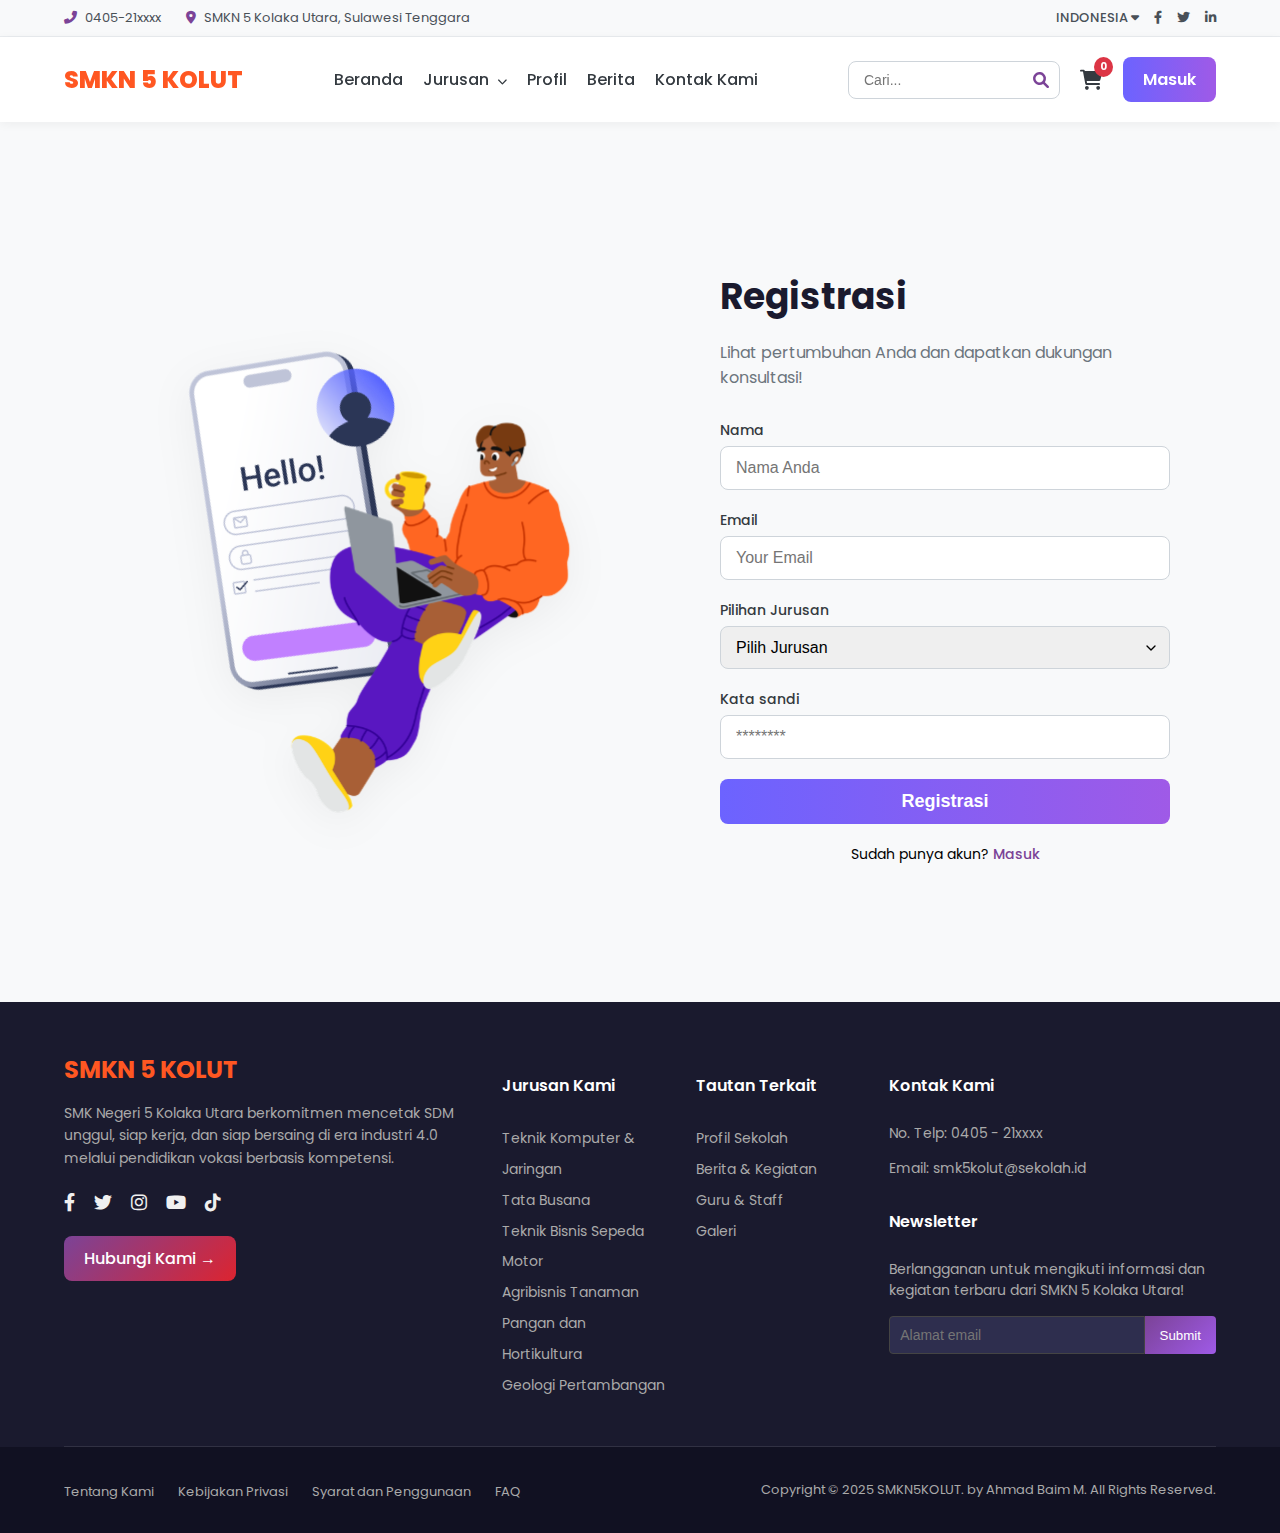
<file: pendaftaran.html>
<!DOCTYPE html>
<html lang="id">
<head>
    <meta charset="UTF-8">
    <meta name="viewport" content="width=device-width, initial-scale=1.0">
    <title>Registrasi Siswa Baru - SMK Negeri 5 Kolaka Utara</title>
    
    <link href="https://fonts.googleapis.com/css2?family=Poppins:wght@400;500;600;700;800&display=swap" rel="stylesheet">
    <link rel="stylesheet" href="https://cdnjs.cloudflare.com/ajax/libs/font-awesome/6.0.0-beta3/css/all.min.css">
    
    <link rel="stylesheet" href="./css/pendaftaran style.css"> 
</head>
<body>

    <div class="top-bar">
        <div class="container top-bar-content">
            <div class="top-bar-contact">
                <span class="contact-item"><i class="fas fa-phone-alt"></i> 0405-21xxxx</span>
                <span class="contact-item"><i class="fas fa-map-marker-alt"></i> SMKN 5 Kolaka Utara, Sulawesi Tenggara</span>
            </div>
            <div class="top-bar-socials">
                <span class="language-dropdown">
                    INDONESIA <i class="fas fa-caret-down"></i>
                </span>
                <a href="#"><i class="fab fa-facebook-f"></i></a>
                <a href="#"><i class="fab fa-twitter"></i></a>
                <a href="#"><i class="fab fa-linkedin-in"></i></a>
            </div>
        </div>
    </div>
    <header class="main-header">
        <div class="container main-nav-content">
            <a href="./index.html#home" class="logo-kc-style">SMKN 5 KOLUT</a>
            <nav class="main-nav-menu desktop-menu">
                <ul>
                    <li><a href="./index.html#home">Beranda</a></li>
                    <li class="dropdown">
                        <a href="./index.html#jurusan">Jurusan <i class="fas fa-chevron-down dropdown-arrow"></i></a>
                        <ul class="dropdown-menu">
                            <li><a href="#">TKJ</a></li>
                            <li><a href="#">RPL</a></li>
                            <li><a href="#">TKR</a></li>
                        </ul>
                    </li>
                    <li><a href="./index.html#profil">Profil</a></li>
                    <li><a href="./index.html#berita">Berita</a></li>
                    <li><a href="./index.html#kontak">Kontak Kami</a></li>
                </ul>
            </nav>
            <div class="nav-actions">
                <div class="search-box">
                    <input type="text" placeholder="Cari...">
                    <i class="fas fa-search search-icon"></i>
                </div>
                <a href="#" class="cart-icon">
                    <i class="fas fa-shopping-cart"></i>
                    <span class="cart-count">0</span>
                </a>
                <a href="./masuk.html" class="btn btn-kc-gradient">Masuk</a>
            </div>
            <div class="menu-toggle-kc" id="menu-toggle-kc">
                <i class="fas fa-bars"></i>
            </div>
        </div>
    </header>
<div class="mobile-menu-overlay" id="mobileMenu">
    <div class="mobile-menu-content">
        <div class="close-btn-kc" id="closeMenu">
            <i class="fas fa-times"></i>
        </div>
        
        <a href="./index.html#home" class="logo-kc-style mobile-logo-inside">SMKN 5 KOLUT</a>
        
        <div class="mobile-search-box">
            <input type="text" placeholder="Cari...">
            <i class="fas fa-search search-icon"></i>
        </div>
        
        <nav class="mobile-nav-list">
            <ul>
                <li><a href="./index.html#home">Beranda</a></li>
                <li><a href="./index.html#jurusan">Jurusan</a></li>
                <li><a href="./index.html#profil">Profil</a></li>
                <li><a href="./index.html#berita">Berita</a></li>
                <li><a href="./index.html#kontak">Kontak Kami</a></li>
            </ul>
        </nav>
        
        <div class="mobile-auth-buttons">
            <a href="./masuk.html" class="btn btn-mobile-masuk">Masuk</a>
            <a href="./pendaftaran.html" class="btn btn-mobile-registrasi">Registrasi</a>
        </div>
        
        <div class="mobile-socials-kc">
            <a href="https://www.facebook.com/share/14Sqw8ckGwg/"><i class="fab fa-facebook-f"></i></a>
            <a href="#"><i class="fab fa-twitter"></i></a>
            <a href="https://www.instagram.com/smkn5kolakautara?igsh=MXZvaDMzMXc5c3Z4ZA=="><i class="fab fa-instagram"></i></a>
            <a href="https://youtube.com/@smklimakolakautara?si=gPLFUlyASu8CgE4d"><i class="fab fa-youtube"></i></a>
            <a href="#"><i class="fab fa-tiktok"></i></a>
        </div>
    </div>
</div>
    <main>
        <section class="registration-page">
            <div class="container registration-container">

                <div class="registration-split">

                    <div class="registration-illustration">
                        <img src="./img/Group 45.svg" alt="Ilustrasi Pendaftaran Online">
                    </div>

                    <div class="registration-form-wrapper">
                        <div class="registration-header">
                            <h1>Registrasi</h1>
                            <p>Lihat pertumbuhan Anda dan dapatkan dukungan konsultasi!</p>
                        </div>

                        <form action="PROSES_FORM_ANDA" method="POST">
                            
                            <div class="form-group">
                                <label for="nama_lengkap">Nama</label>
                                <input type="text" id="nama_lengkap" name="nama_lengkap" class="form-control" placeholder="Nama Anda" required>
                            </div>
                            
                            <div class="form-group">
                                <label for="email">Email</label>
                                <input type="email" id="email" name="email" class="form-control" placeholder="Your Email" required>
                            </div>

                            <div class="form-group">
                                <label for="jurusan_pilihan">Pilihan Jurusan</label>
                                <select id="jurusan_pilihan" name="jurusan_pilihan" class="form-select" required>
                                    <option value="">Pilih Jurusan</option>
                                    <option value="TKR">Teknik Kendaraan Ringan</option>
                                    <option value="TBSM">Teknik Bisnis Sepeda Motor</option>
                                    <option value="TKJ">Teknik Komputer dan Jaringan</option>
                                    <option value="RPL">Rekayasa Perangkat Lunak</option>
                                </select>
                            </div>
                            
                            <div class="form-group">
                                <label for="password">Kata sandi</label>
                                <input type="password" id="password" name="password" class="form-control" placeholder="********" required>
                            </div>

                            <button type="submit" class="form-submit-btn btn-login-gradient">Registrasi</button>
                        
                            <div class="signup-link-wrapper">
                                <p>Sudah punya akun? <a href="./masuk.html">Masuk</a></p>
                            </div>
                        </form>
                    </div>
                    
                </div>
                
            </div>
        </section>
        </main>

    <footer class="footer-kc-style">
        <div class="container footer-content-kc">
            <div class="footer-col footer-col-info">
                <div class="footer-logo">SMKN 5 KOLUT</div>
                <p class="footer-description">
                    SMK Negeri 5 Kolaka Utara berkomitmen mencetak SDM unggul, siap kerja, dan siap bersaing di era industri 4.0 melalui pendidikan vokasi berbasis kompetensi.
                </p>
                <div class="footer-socials-kc">
            <a href="https://www.facebook.com/share/14Sqw8ckGwg/"><i class="fab fa-facebook-f"></i></a>
            <a href="#"><i class="fab fa-twitter"></i></a>
            <a href="https://www.instagram.com/smkn5kolakautara?igsh=MXZvaDMzMXc5c3Z4ZA=="><i class="fab fa-instagram"></i></a>
            <a href="https://youtube.com/@smklimakolakautara?si=gPLFUlyASu8CgE4d"><i class="fab fa-youtube"></i></a>
            <a href="#"><i class="fab fa-tiktok"></i></a>
                </div>
                <a href="./index.html#kontak" class="btn-hubungi-kami">Hubungi Kami &rightarrow;</a>
            </div>

            <div class="footer-col footer-col-links">
                <h4 class="footer-title-kc">Jurusan Kami</h4>
                <ul class="footer-list-kc">
                    <li><a href="#jurusan">Teknik Komputer & Jaringan</a></li>
                    <li><a href="#jurusan">Tata Busana</a></li>
                    <li><a href="#jurusan">Teknik Bisnis Sepeda Motor</a></li>
                    <li><a href="#jurusan">Agribisnis Tanaman Pangan dan Hortikultura</a></li>
                    <li><a href="#jurusan">Geologi Pertambangan</a></li>
                </ul>
            </div>

            <div class="footer-col footer-col-links">
                <h4 class="footer-title-kc">Tautan Terkait</h4>
                <ul class="footer-list-kc">
                    <li><a href="./index.html#profil">Profil Sekolah</a></li>
                    <li><a href="./index.html#berita">Berita & Kegiatan</a></li>
                    <li><a href="#">Guru & Staff</a></li>
                    <li><a href="#">Galeri</a></li>
                </ul>
            </div>

            <div class="footer-col footer-col-contact">
                <h4 class="footer-title-kc">Kontak Kami</h4>
                <p>No. Telp: 0405 - 21xxxx</p>
                <p>Email: <a href="mailto:smk5kolut@sekolah.id">smk5kolut@sekolah.id</a></p>
                
                <h4 class="footer-title-kc newsletter-title">Newsletter</h4>
                <p>Berlangganan untuk mengikuti informasi dan kegiatan terbaru dari SMKN 5 Kolaka Utara!</p>
                
                <form class="newsletter-form">
                    <input type="email" placeholder="Alamat email" required>
                    <button type="submit" class="btn-submit-kc">Submit</button>
                </form>
            </div>
        </div>
        
        <div class="footer-bottom-kc">
            <div class="container footer-bottom-content-kc">
                <div class="footer-policy-links">
                    <a href="#">Tentang Kami</a>
                    <a href="#">Kebijakan Privasi</a>
                    <a href="#">Syarat dan Penggunaan</a>
                    <a href="#">FAQ</a>
                </div>
                <p class="copyright-text">Copyright © 2025 SMKN5KOLUT. by Ahmad Baim M. All Rights Reserved.</p>
            </div>
        </div>
    </footer>
    <script src="./js/pendaftaran.js"></script>
</body>
</html>
</file>
<file: style.css>
/* ======================================= */
/* 0. ROOT VARIABLES & GLOBAL STYLES */
/* ======================================= */
:root {
    --primary-color: #5B48B3; /* Ungu Utama */
    --secondary-color: #E2E2E2; /* Abu-abu Sekunder */
    --text-dark: #333333;
    --text-grey: #666666;
    --text-light-purple: #B2A6DD;
    --white: #FFFFFF;
    --light-bg: #F9F9F9;
    --dark-bg: #1F1B38;
    --dark-section-bg: #1F1B38; /* Warna background keunggulan & jurusan */
    --purple-highlight: #745FEA; /* Warna ungu highlight card */
    --shadow-light: 0 4px 20px rgba(0, 0, 0, 0.05);
    --shadow-strong: 0 10px 30px rgba(0, 0, 0, 0.1);
}

* {
    margin: 0;
    padding: 0;
    box-sizing: border-box;
    font-family: 'Poppins', sans-serif;
    scroll-behavior: smooth; /* Tambahkan ini agar scrolling halus */
}

body {
    line-height: 1.6;
    background-color: var(--white);
    overflow-x: hidden;
}

a {
    text-decoration: none;
    color: var(--primary-color);
}

ul {
    list-style: none;
}

.container {
    max-width: 1200px;
    margin: 0 auto;
    padding: 0 20px;
}

/* Typography Helpers */
.text-white { color: var(--white) !important; }
.text-dark { color: var(--text-dark) !important; }
.text-grey { color: var(--text-grey) !important; }
.text-light-purple { color: var(--text-light-purple) !important; }

.section-title {
    font-size: 2.5rem;
    font-weight: 700;
    margin-bottom: 10px;
}

.section-top-label {
    font-size: 0.9rem;
    font-weight: 600;
    letter-spacing: 2px;
    text-transform: uppercase;
    margin-bottom: 5px;
}

.subtitle {
    font-size: 1rem;
    color: var(--text-grey);
    margin-bottom: 40px;
}

/* Buttons */
.btn {
    padding: 12px 25px;
    border-radius: 8px;
    font-weight: 600;
    transition: all 0.3s ease;
    display: inline-flex;
    align-items: center;
    justify-content: center;
}

.btn-primary {
    background-color: var(--primary-color);
    color: var(--white);
    border: 2px solid var(--primary-color);
}

.btn-primary:hover {
    background-color: #4b399d;
    border-color: #4b399d;
}

.btn-secondary {
    background-color: transparent;
    color: var(--text-dark);
    border: 2px solid #DDDDDD;
}

.btn-secondary:hover {
    background-color: var(--light-bg);
}

.play-icon {
    margin-right: 8px;
    font-size: 0.9rem;
}

/* ======================================= */
/* 9. PRELOADER/SPLASH SCREEN STYLING */
/* ======================================= */

#preloader-kc {
    position: fixed;
    top: 0;
    left: 0;
    width: 100%;
    height: 100%;
    background-color: white; /* Latar belakang putih */
    z-index: 99999; /* Pastikan di atas semua elemen lain */
    display: flex;
    justify-content: center;
    align-items: center;
    opacity: 1;
    visibility: visible;
    transition: opacity 0.5s ease, visibility 0.5s ease;
}

/* Kelas untuk menyembunyikan preloader */
.preloader-hidden {
    opacity: 0 !important;
    visibility: hidden !important;
}

.loader-container-kc {
    /* Atur ukuran kontainer lebih besar untuk menampung animasi dan logo */
    width: 100px; 
    height: 100px;
    position: relative;
    display: flex;
    justify-content: center;
    align-items: center;
}

/* Styling animasi loader (lingkaran berputar) */
.loader-kc {
    border: 6px solid rgba(255, 255, 255, 0.3);
    border-top: 6px solid #ff5722; /* Oranye */
    border-radius: 50%;
    width: 80px; /* Ukuran yang sedikit lebih kecil dari kontainer */
    height: 80px;
    animation: spin 1s linear infinite;
    position: absolute; /* Tetap mutlak agar logo bisa berada di atas/tengahnya */
}

/* STYLING LOGO DI TENGAH */
.loader-logo {
    /* Tetapkan ukuran logo agar pas di tengah lingkaran */
    width: 60px; /* Sesuaikan ukuran ini sesuai keinginan Anda */
    height: 60px;
    object-fit: contain; /* Pastikan gambar tidak terdistorsi */
    position: relative; /* Gunakan relative agar berada di atas loader-kc */
    z-index: 10;
}

@keyframes spin {
    0% { transform: rotate(0deg); }
    100% { transform: rotate(360deg); }
}

@keyframes spin-reverse {
    0% { transform: rotate(360deg); }
    100% { transform: rotate(0deg); }
}

/* ======================================= */
/* 2. NAVBAR DESKTOP */
/* ======================================= */
.navbar {
    position: sticky;
    top: 0;
    left: 0;
    width: 100%;
    background-color: var(--white);
    box-shadow: var(--shadow-light);
    z-index: 1000;
    padding: 15px 0;
}

.nav-content {
    display: flex;
    justify-content: space-between;
    align-items: center;
}

.logo {
    font-size: 1.5rem;
    font-weight: 700;
    color: var(--primary-color);
}

.desktop-nav ul {
    display: flex;
    gap: 30px;
}

.desktop-nav a {
    color: var(--text-dark);
    font-weight: 500;
    padding: 5px 0;
    transition: color 0.3s ease;
    position: relative;
}

.desktop-nav a:hover,
.desktop-nav a {
    color: var(--primary-color);
}

.desktop-nav a.active::after {
    content: '';
    position: absolute;
    left: 0;
    bottom: -5px;
    width: 100%;
    height: 3px;
    background-color: var(--primary-color);
    border-radius: 2px;
}

.mobile-action-group {
    display: flex;
    align-items: center;
    gap: 20px;
}

/* Mobile Toggle Icon (Hidden on Desktop) */
.menu-toggle {
    display: none; /* Default hidden on desktop */
    font-size: 1.5rem;
    cursor: pointer;
    color: var(--text-dark);
}

/* ======================================= */
/* 3. MOBILE MENU (OFFCANVAS) */
/* ======================================= */
.mobile-nav-overlay {
    position: fixed;
    top: 0;
    right: 0;
    width: 300px;
    height: 100%;
    background-color: var(--dark-bg);
    z-index: 1500;
    transform: translateX(100%);
    transition: transform 0.3s ease-in-out;
    padding: 30px;
    box-shadow: -5px 0 15px rgba(0, 0, 0, 0.2);
}

.mobile-nav-overlay.open {
    transform: translateX(0);
}

.close-btn {
    position: absolute;
    top: 20px;
    right: 20px;
    font-size: 1.5rem;
    color: var(--white);
    cursor: pointer;
}

.mobile-nav-overlay ul {
    display: flex;
    flex-direction: column;
    gap: 20px;
    margin-top: 50px;
}

.mobile-nav-overlay a {
    color: var(--white);
    font-size: 1.2rem;
    font-weight: 500;
    display: block;
    padding: 10px 0;
    border-bottom: 1px solid rgba(255, 255, 255, 0.1);
}

.mobile-nav-overlay a:hover {
    color: var(--primary-color);
}


/* ======================================= */
/* 4. HERO SECTION */
/* ======================================= */
.hero {
    /* Padding atas disesuaikan karena navbar ada */
    padding: 80px 0; 
    background-color: var(--white);
}

.hero-section {
    /* Gaya untuk Desktop/Default */
    height: 600px; /* Contoh tinggi */
    background-image: url('path/ke/gambar-hero.jpg');
    background-size: cover; /* Penting: Memastikan gambar mengisi area */
    background-position: center center; /* Memastikan fokus gambar di tengah */
    /* ... properti lain ... */
}

.hero-content {
    display: flex;
    align-items: center;
    gap: 40px;
}

.hero-text {
    flex: 1;
}

.hero-text h1 {
    font-size: 3.5rem;
    font-weight: 700;
    line-height: 1.2;
    margin-bottom: 20px;
}

.hero-text p {
    font-size: 1.1rem;
    color: var(--text-grey);
    margin-bottom: 30px;
}

.hero-actions {
    display: flex;
    gap: 15px;
}

.hero-image {
    flex: 1;
    min-height: 450px;
    /* FIX: Mengubah 'cover' menjadi 'contain' agar gambar tidak terpotong */
    background: url('./img/thumb-concept.svg') no-repeat center center/contain; 
    border-radius: 0px;
    box-shadow: none; 
}


/* ======================================= */
/* 5. KEUNGGULAN SECTION */
/* (Kode tetap sama) */
/* ======================================= */
.keunggulan {
    background-color: var(--dark-section-bg);
    padding: 80px 0;
    text-align: center;
}

.cards-grid {
    display: grid;
    grid-template-columns: repeat(4, 1fr);
    gap: 30px;
    margin-top: 50px;
}

.feature-card {
    padding: 30px;
    border-radius: 15px;
    text-align: left;
    transition: transform 0.3s ease;
}

.feature-card:hover {
    transform: translateY(-10px);
}

.white-card {
    background-color: var(--white);
    box-shadow: var(--shadow-strong);
}

.purple-card-highlight {
    background-color: var(--purple-highlight);
    box-shadow: var(--shadow-strong);
}

.card-icon-wrapper {
    width: 60px;
    height: 60px;
    background-color: var(--primary-color);
    border-radius: 50%;
    display: flex;
    justify-content: center;
    align-items: center;
    margin-bottom: 20px;
    font-size: 1.5rem;
    color: var(--white);
}

.feature-card.purple-card-highlight .card-icon-wrapper {
    background-color: var(--white);
    color: var(--primary-color);
}

.feature-title {
    font-size: 1.25rem;
    font-weight: 600;
    margin-bottom: 10px;
}

.feature-desc {
    font-size: 1rem;
}


/* ======================================= */
/* 6. PROFIL SECTION */
/* (Kode tetap sama) */
/* ======================================= */
.profil {
    padding: 80px 0;
    background-color: var(--white);
}

.kepala-sekolah {
    display: flex;
    align-items: center;
    gap: 40px;
    margin-top: 50px;
    padding: 40px;
    background-color: var(--light-bg);
    border-radius: 15px;
}

.kepala-image {
    flex-shrink: 0;
    width: 300px;
    height: 400px;
    overflow: hidden;
    border-radius: 10px;
    box-shadow: var(--shadow-strong);
}

.kepala-image img {
    width: 100%;
    height: 100%;
    object-fit: cover;
}

.sambutan {
    flex-grow: 1;
}

.sambutan h3 {
    font-size: 1.8rem;
    color: var(--primary-color);
    margin-bottom: 5px;
}

.sambutan h4 {
    font-size: 1.1rem;
    color: var(--text-dark);
    font-weight: 500;
    margin-bottom: 20px;
}

.sambutan p {
    color: var(--text-grey);
    line-height: 1.8;
}


/* ======================================= */
/* 7. JURUSAN SECTION */
/* (Kode tetap sama) */
/* ======================================= */
.jurusan-courses {
    background-color: var(--dark-section-bg);
    padding: 80px 0;
    text-align: center;
}

.jurusan-grid {
    display: grid;
    grid-template-columns: repeat(auto-fit, minmax(280px, 1fr));
    gap: 30px;
    margin-top: 50px;
}

.course-card {
    background-color: var(--white);
    border-radius: 5px;
    overflow: hidden;
    box-shadow: var(--shadow-strong);
    text-align: left;
    transition: transform 0.3s ease;
}

.course-card:hover {
    transform: translateY(-5px);
}

.course-image-placeholder {
    height: 200px;
    background-color: #f0f0f0; 
    position: relative;
}

.course-image-placeholder img {
    width: 100%;
    height: 100%;
    object-fit: cover;
}

.new-badge {
    position: absolute;
    top: 15px;
    right: 15px;
    background-color: #FFC107;
    color: var(--text-dark);
    padding: 5px 10px;
    border-radius: 5px;
    font-size: 0.8rem;
    font-weight: 600;
}

.card-body {
    padding: 20px;
}

.rating {
    display: flex;
    align-items: center;
    gap: 5px;
    color: #FFC107;
    font-size: 0.9rem;
    font-weight: 600;
    margin-bottom: 10px;
}

.course-title {
    font-size: 1.2rem;
    font-weight: 600;
    color: var(--text-dark);
    margin-bottom: 10px;
}

.course-desc {
    font-size: 0.95rem;
    color: var(--text-grey);
}


/* ======================================= */
/* 8. EKSTRAKURIKULER SECTION */
/* (Kode tetap sama) */
/* ======================================= */
.ekstrakurikuler {
    padding: 80px 0;
    background-color: var(--white);
}

.ekskul-content-split {
    display: flex;
    gap: 40px;
    align-items: center;
}

.ekskul-left-text {
    flex: 1;
    position: relative;
    padding-right: 20px;
}

.ekskul-top-label {
    font-size: 1rem;
    color: var(--primary-color);
    font-weight: 600;
    letter-spacing: 1px;
    text-transform: uppercase;
    margin-bottom: 10px;
}

.ekskul-title {
    font-size: 3rem;
    font-weight: 700;
    line-height: 1.1;
    color: var(--text-dark);
    margin-bottom: 20px;
}

.ekskul-subtitle-left {
    color: var(--text-grey);
    font-size: 1.05rem;
    margin-bottom: 40px;
}

.decorative-dots {
    width: 80px;
    height: 8px;
    background-color: var(--primary-color);
    border-radius: 4px;
    margin-top: 20px;
}

.ekskul-right-cards {
    flex: 1.5;
}

.ekskul-grid-new {
    display: grid;
    grid-template-columns: repeat(2, 1fr);
    gap: 20px;
}

.ekskul-card-new {
    background-color: var(--light-bg);
    padding: 30px;
    border-radius: 15px;
    border: 1px solid #EDEDED;
    transition: all 0.3s ease;
}

.ekskul-card-new:hover {
    background-color: var(--primary-color);
    color: var(--white);
    transform: translateY(-5px);
    box-shadow:  var(--purple-highlight);
}

.ekskul-card-new:hover .ekskul-icon-wrapper {
    background-color: var(--white);
    color: var(--primary-color);
}

.ekskul-card-new:hover h3, 
.ekskul-card-new:hover p {
    color: var(--white);
}

.ekskul-icon-wrapper {
    width: 50px;
    height: 50px;
    background-color: var(--primary-color);
    color: var(--white);
    border-radius: 10px;
    display: flex;
    justify-content: center;
    align-items: center;
    font-size: 1.2rem;
    margin-bottom: 15px;
    transition: background-color 0.3s, color 0.3s;
}

.ekskul-card-new h3 {
    font-size: 1.1rem;
    font-weight: 600;
    color: var(--text-dark);
    margin-bottom: 8px;
}

.ekskul-card-new p {
    font-size: 0.9rem;
    color: var(--text-grey);
}


/* ======================================= */
/* 9. BERITA SECTION */
/* (Kode tetap sama) */
/* ======================================= */
.berita {
    padding: 80px 0;
    background-color: var(--light-bg);
    text-align: center;
}

.berita-grid {
    display: grid;
    grid-template-columns: repeat(auto-fit, minmax(250px, 1fr));
    gap: 30px;
    margin-top: 50px;
}

.berita-card {
    background-color: var(--white);
    border-radius: 15px;
    overflow: hidden;
    box-shadow: var(--shadow-light);
    text-align: left;
    transition: transform 0.3s ease;
}

.berita-card:hover {
    transform: translateY(-5px);
}

.berita-image-placeholder {
    height: 180px;
    overflow: hidden;
}

.berita-image-placeholder img {
    width: 100%;
    height: 100%;
    object-fit: cover;
    transition: transform 0.5s ease;
}

.berita-card:hover .berita-image-placeholder img {
    transform: scale(1.05);
}

.berita-card h4 {
    padding: 15px 15px 5px 15px;
    font-size: 1.1rem;
    font-weight: 600;
    color: var(--text-dark);
}

.berita-card .tanggal {
    padding: 0 15px 20px 15px;
    font-size: 0.85rem;
    color: var(--text-grey);
}


/* ======================================= */
/* 10. TENTANG KAMI SECTION */
/* (Kode tetap sama) */
/* ======================================= */
.about-hero-section {
    padding: 80px 0;
    background-color: var(--white);
}

.about-hero-content {
    display: flex;
    align-items: center;
    gap: 60px;
    margin-bottom: 60px;
}

.about-hero-left-media {
    flex: 1;
    position: relative;
    padding: 20px;
}

.purple-blob-shape {
    position: absolute;
    top: -20px;
    left: 0;
    width: 100%;
    height: 100%;
    background-color: var(--primary-color);
    border-radius: 50% 50% 15% 15%; 
    opacity: 0.2;
    z-index: 0;
}

.decorative-dots-top {
    position: absolute;
    top: 50px;
    right: 0;
    width: 40px;
    height: 40px;
    background: radial-gradient(var(--primary-color) 20%, transparent 20%);
    background-size: 10px 10px;
    z-index: 2;
}


.about-hero-right-text {
    flex: 1;
}

.section-top-label-doc {
    font-size: 0.9rem;
    font-weight: 600;
    letter-spacing: 2px;
    text-transform: uppercase;
    color: var(--primary-color);
}

.dokumentasi-title {
    font-size: 2.2rem;
    font-weight: 700;
    line-height: 1.3;
    color: var(--text-dark);
    margin-top: 10px;
    margin-bottom: 20px;
}

.dokumentasi-desc {
    color: var(--text-grey);
    margin-bottom: 30px;
    font-size: 1rem;
}

.doc-checklist {
    list-style: none;
    padding: 0;
}

.doc-checklist li {
    font-size: 1rem;
    margin-bottom: 10px;
    color: var(--text-dark);
}

.doc-checklist li i {
    color: var(--primary-color);
    margin-right: 10px;
}

.statistic-bar-new {
    display: flex;
    justify-content: space-around;
    align-items: center;
    background-color: var(--light-bg);
    padding: 30px 20px;
    border-radius: 15px;
    box-shadow: var(--shadow-light);
    margin-top: 30px;
}

.stat-item {
    text-align: center;
    color: var(--text-dark);
}

.stat-item i {
    font-size: 2rem;
    color: var(--primary-color);
    margin-bottom: 10px;
}

.stat-number {
    display: block;
    font-size: 2.5rem;
    font-weight: 700;
    color: var(--primary-color);
    line-height: 1;
}

.stat-item p {
    font-size: 0.9rem;
    color: var(--text-grey);
    text-transform: uppercase;
    letter-spacing: 1px;
    margin-top: 5px;
}


/* ======================================= */
/* 11. ALUMNI SECTION */
/* (Kode tetap sama) */
/* ======================================= */
.alumni {
    padding: 80px 0;
    background-color: var(--light-bg);
}

.alumni-content-split-new {
    display: flex;
    gap: 40px;
    align-items: center;
}

.alumni-left-text-new {
    flex: 1;
    position: relative;
    padding-right: 20px;
}

.section-top-label-new {
    font-size: 1rem;
    color: var(--primary-color);
    font-weight: 600;
    letter-spacing: 1px;
    text-transform: uppercase;
    margin-bottom: 10px;
}

.alumni-title-new {
    font-size: 3rem;
    font-weight: 700;
    line-height: 1.1;
    color: var(--text-dark);
    margin-bottom: 20px;
}

.alumni-subtitle-left-new {
    color: var(--text-grey);
    font-size: 1.05rem;
    margin-bottom: 40px;
}

.decorative-circle-1 {
    position: absolute;
    bottom: 0;
    left: -10px;
    width: 60px;
    height: 60px;
    background-color: var(--primary-color);
    border-radius: 50%;
    opacity: 0.1;
}

.decorative-circle-2 {
    position: absolute;
    top: 50px;
    right: 20px;
    width: 30px;
    height: 30px;
    background-color: var(--purple-highlight);
    border-radius: 50%;
    opacity: 0.3;
}

.alumni-right-cards-new {
    flex: 1.5;
    display: grid;
    grid-template-columns: repeat(2, 1fr);
    gap: 30px;
}

.alumni-card-new {
    background-color: var(--white);
    padding: 30px;
    border-radius: 15px;
    box-shadow: var(--shadow-light);
    position: relative;
    display: flex;
    flex-direction: column;
}

.quote-box-top {
    position: absolute;
    top: 20px;
    right: 20px;
    color: var(--primary-color);
    font-size: 2rem;
    opacity: 0.2;
}

.testimoni-comment-new {
    font-style: italic;
    color: var(--text-dark);
    margin-bottom: 20px;
    font-size: 1rem;
    flex-grow: 1; 
}

.alumni-footer-new {
    display: flex;
    align-items: center;
    gap: 15px;
    margin-top: 15px;
}

.alumni-image-wrapper-new {
    width: 50px;
    height: 50px;
    border-radius: 50%;
    overflow: hidden;
    flex-shrink: 0;
}

.alumni-image-wrapper-new img {
    width: 100%;
    height: 100%;
    object-fit: cover;
}

.alumni-info-new h3 {
    font-size: 1rem;
    font-weight: 600;
    color: var(--text-dark);
}

.alumni-info-new .angkatan {
    font-size: 0.85rem;
    color: var(--primary-color);
}


/* ======================================= */
/* 12. CONTACT SECTION */
/* (Kode tetap sama) */
/* ======================================= */
.contact-us-new {
    padding: 80px 0;
    background-color: var(--white);
}

.contact-content-split {
    display: flex;
    gap: 40px;
}

.contact-map-new {
    flex: 2;
}

.contact-info-new {
    flex: 1;
}

.contact-section-title {
    font-size: 2rem;
    font-weight: 700;
    color: var(--text-dark);
    margin-bottom: 30px;
}

.location-details {
    margin-bottom: 20px;
}

.location-details p {
    color: var(--text-grey);
    font-size: 1rem;
    margin-bottom: 5px;
}

.view-map-link {
    display: inline-block;
    color: var(--primary-color);
    font-weight: 600;
    margin-top: 10px;
}

.map-iframe-wrapper {
    width: 100%;
    border-radius: 15px;
    overflow: hidden;
    box-shadow: var(--shadow-strong);
}

.contact-item {
    display: flex;
    align-items: flex-start;
    gap: 15px;
    margin-bottom: 25px;
}

.contact-item i {
    font-size: 1.5rem;
    color: var(--primary-color);
    flex-shrink: 0;
    margin-top: 5px;
}

.contact-item-info h5 {
    font-size: 1.1rem;
    font-weight: 600;
    color: var(--text-dark);
    margin-bottom: 3px;
}

.contact-item-info p {
    color: var(--text-grey);
    font-size: 1rem;
}


/* ======================================= */
/* 13. FOOTER SECTION */
/* (Kode tetap sama dari perbaikan footer sebelumnya) */
/* ======================================= */
.footer-new {
    background-color: var(--dark-section-bg);
    padding-top: 60px;
    color: var(--white);
}

.footer-content-new {
    display: flex;
    justify-content: space-between; 
    gap: 30px;
    padding-bottom: 40px;
    border-bottom: 1px solid rgba(255, 255, 255, 0.1);
}

.footer-col {
    flex: 1; 
    min-width: 200px; 
}

.footer-title {
    font-size: 1.2rem;
    font-weight: 600;
    color: var(--white);
    margin-bottom: 20px;
}

.footer-description {
    font-size: 0.95rem;
    color: var(--text-light-purple);
    margin-bottom: 25px;
}

.jam-operasional {
    display: flex;
    gap: 15px;
    align-items: flex-start;
}

.jam-icon-wrapper {
    width: 40px;
    height: 40px;
    background-color: var(--purple-highlight);
    border-radius: 50%;
    display: flex;
    justify-content: center;
    align-items: center;
    font-size: 1rem;
    flex-shrink: 0;
}

.jam-title-text {
    font-size: 1rem;
    font-weight: 600;
    margin-bottom: 5px;
}

.jam-info p {
    font-size: 0.85rem;
    color: var(--text-light-purple);
    line-height: 1.4;
}

.footer-list li {
    margin-bottom: 10px;
}

.footer-list a {
    color: var(--text-light-purple);
    font-size: 0.95rem;
    transition: color 0.3s ease;
}

.footer-list a:hover {
    color: var(--white);
    padding-left: 5px;
}

.recent-post-new {
    min-width: 250px;
}

.post-item {
    display: flex;
    gap: 15px;
    margin-bottom: 20px;
}

.post-thumb {
    width: 60px;
    height: 60px;
    overflow: hidden;
    border-radius: 8px;
    flex-shrink: 0;
}

.post-thumb img {
    width: 100%;
    height: 100%;
    object-fit: cover;
}

.post-info {
    display: flex;
    flex-direction: column;
    justify-content: center;
}

.post-date {
    font-size: 0.8rem;
    color: var(--primary-color);
    font-weight: 500;
    margin-bottom: 3px;
}

.post-title-text {
    font-size: 0.95rem;
    font-weight: 500;
    color: var(--white);
    line-height: 1.3;
}

.footer-bottom-new {
    padding: 20px 0;
}

.footer-bottom-content {
    display: flex;
    justify-content: space-between;
    align-items: center;
    font-size: 0.85rem;
}

.footer-copyright-text {
    display: flex;
    gap: 15px;
    align-items: center;
}

.footer-logo-text {
    font-weight: 700;
    color: var(--white);
    letter-spacing: 1px;
}

.copyright-text {
    color: var(--text-light-purple);
}

.footer-socials-new a {
    color: var(--text-light-purple);
    font-size: 1rem;
    margin-left: 15px;
    transition: color 0.3s ease;
}

.footer-socials-new a:hover {
    color: var(--white);
}

/* ======================================= */
/* 14. MEDIA QUERIES (RESPONSIVENESS) */
/* ======================================= */

/* Tablet and Smaller Desktop (<= 1024px) */
@media (max-width: 1024px) {
    
    /* NAVBAR - Sembunyikan Nav Desktop, Tampilkan Tombol Toggle */
    .desktop-nav {
        display: none;
    }
    .menu-toggle {
        display: block; /* Tampilkan tombol toggle di mobile/tablet */
    }
    
    .hero-text h1 {
        font-size: 3rem;
    }
    
    .cards-grid {
        grid-template-columns: repeat(2, 1fr); 
    }

    .ekskul-content-split,
    .alumni-content-split-new,
    .about-hero-content {
        flex-direction: column; 
    }

    .ekskul-left-text,
    .ekskul-right-cards,
    .alumni-left-text-new,
    .alumni-right-cards-new,
    .about-hero-left-media,
    .about-hero-right-text {
        flex: 1 1 100%;
        padding-right: 0;
    }
    
    .ekskul-title, .alumni-title-new {
        font-size: 2.5rem;
    }
    
    .alumni-right-cards-new {
        grid-template-columns: 1fr; 
    }

    .contact-content-split {
        flex-direction: column;
    }

    /* FOOTER TABLET */
    .footer-content-new {
        flex-wrap: wrap; 
    }
    
    .footer-col {
        flex: 1 1 45%; 
        margin-bottom: 30px;
    }
}

/* Mobile Devices (<= 768px) */
@media (max-width: 768px) {
.hero-content {
        /* Mengatur elemen dalam kolom vertikal */
        flex-direction: column; 
        align-items: center; 
        gap: 30px;
    }
    
    /* Hero */
    .hero-content {
        display: flex; /* Aktifkan Flexbox */
        gap: 30px; /* Jarak antara teks dan gambar */
        /* Untuk Desktop: Teks di kiri, Gambar di kanan/bawah */
        flex-direction: row; 
        align-items: center;
    }
    
    .hero {
        padding: 80px 0 60px 0; 
    }



    .hero-text h1 {
        font-size: 2.5rem;
    }

    .hero-actions {
        justify-content: center;
    }
    
    .hero-image {
        min-height: 300px;
    }

    .hero-image-kc img {
        width: 100%;
        height: auto;
        /* Tambahkan margin di atas gambar agar ada jarak dari teks */
        margin-top: 20px; 
    }

    

    /* Keunggulan */
    .cards-grid {
        grid-template-columns: 1fr; 
    }
    
    .feature-card {
        text-align: center;
    }

    .card-icon-wrapper {
        margin: 0 auto 20px auto;
    }
    
    /* Profil */
    .kepala-sekolah {
        flex-direction: column;
        padding: 30px 20px;
    }

    .kepala-image {
        width: 100%;
        max-width: 250px;
        height: 300px;
    }

    /* Ekstrakurikuler */
    .ekskul-grid-new {
        grid-template-columns: 1fr; 
    }

    .ekskul-title {
        font-size: 2rem;
    }
    
    /* Tentang Kami Stat Bar */
    .statistic-bar-new {
        flex-direction: column;
        align-items: stretch;
        gap: 20px;
    }

    /* Footer Mobile - TETAP BERSUSUN KE BAWAH */
    .footer-content-new {
        flex-direction: column;
        gap: 20px;
        padding-bottom: 30px;
    }
    
    .footer-col {
        flex: 1 1 100%; 
        margin-bottom: 10px;
    }
    
    .footer-bottom-content {
        flex-direction: column;
        text-align: center;
    }

    .footer-copyright-text {
        flex-direction: column;
        gap: 5px;
        margin-bottom: 15px;
    }

    .footer-socials-new a {
        margin: 0 10px;
    }
}

/* ======================================= */
/* 9. STATISTIC ITEM STYLING (Stat-item) */
/* ======================================= */

.stat-item {
    /* Gaya AOS & Floating akan diterapkan di sini */
    
    /* 1. ANIMASI FLOATING (Tetap sama) */
    animation-name: floating-kc;
    animation-timing-function: ease-in-out;
    animation-iteration-count: infinite; 
    
    /* Tambahkan transition untuk bayangan agar terlihat halus saat dark mode aktif */
    transition: box-shadow 0.3s ease-in-out, transform 0.2s; 

    /* 2. PENAMBAHAN BAYANGAN UNGU (Default/Light Mode) */
    box-shadow: 
        0 4px 15px rgba(0, 0, 0, 0.1), /* Bayangan umum */
        0 0 15px var(--color-primary); /* Bayangan Ungu (Glow) */
    
    /* Pastikan z-index lebih tinggi agar shadow terlihat jika ada elemen lain yang tumpang tindih */
    position: relative; 
    z-index: 10;
}

/* Penyesuaian Bayangan untuk Dark Mode */
body[data-theme="dark"] .stat-item {
    /* Atur ulang bayangan agar glow ungu tetap terlihat namun menyesuaikan background gelap */
    box-shadow: 
        0 4px 15px rgba(0, 0, 0, 0.4), /* Bayangan umum lebih gelap */
        0 0 15px var(--color-primary); /* Bayangan Ungu (Glow) tetap menggunakan warna primer terang */
}

/* KEYFRAMES FLOATING (Tetap sama seperti jawaban sebelumnya) */
@keyframes floating-kc {
    0%, 100% {
        transform: translateY(0); 
    }
    50% {
        transform: translateY(-8px); /* Gerakan naik 8 piksel */
    }
}

/* Definisikan kecepatan yang berbeda (Tetap sama seperti jawaban sebelumnya) */
.float-slow {
    animation-duration: 3s; 
}
.float-medium {
    animation-duration: 2s; 
}
.float-fast {
    animation-duration: 1.5s;
}

/* ======================================= */
/* PERBAIKAN DAN OPTIMASI ANIMASI HOVER & ACTIVE PADA SEMUA CARD */
/* ======================================= */

/* --- Umum: Base transition untuk semua card --- */
.feature-card,
.course-card,
.ekskul-card-new,
.berita-card,
.alumni-card-new {
    /* Pastikan transisi untuk transform dan box-shadow ada di state normal */
    transition: all 0.3s cubic-bezier(0.25, 0.46, 0.45, 0.94); /* Transisi yang lebih smooth */
}

/* --- Umum: Efek "TEKAN/KLIK" (Pseudo-class :active) --- */
/* Efek ini muncul saat tombol mouse DITEKAN */
.feature-card:active,
.course-card:active,
.ekskul-card-new:active,
.berita-card:active,
.alumni-card-new:active {
    /* Sedikit tenggelam ke bawah dan mengecil (tekanan) */
    transform: scale(0.98) translateY(2px) !important;
    box-shadow: 0 2px 10px rgba(0, 0, 0, 0.1) !important; /* Bayangan lebih kecil */
    transition: transform 0.1s ease-out, box-shadow 0.1s ease-out; /* Transisi cepat */
}


/* ======================================= */
/* 5. KEUNGGULAN SECTION - ANIMASI HOVER */
/* ======================================= */
.feature-card:hover {
    /* Efek HOVER: Mengangkat card */
    transform: translateY(-10px);
    box-shadow: 0 12px 30px rgba(0, 0, 0, 0.1); /* Bayangan yang lebih kuat */
}


/* ======================================= */
/* 7. JURUSAN SECTION - ANIMASI HOVER */
/* ======================================= */
.course-card:hover {
    /* Efek HOVER: Mengangkat card sedikit */
    transform: translateY(-5px);
    box-shadow: 0 15px 40px rgba(0, 0, 0, 0.15); /* Bayangan menonjol */
}


/* ======================================= */
/* 8. EKSTRAKURIKULER SECTION - ANIMASI HOVER */
/* ======================================= */
.ekskul-card-new:hover {
    /* Efek HOVER: Mengangkat card + ganti warna */
    background-color: var(--primary-color);
    color: var(--white);
    transform: translateY(-5px);
    /* Box Shadow dengan sentuhan ungu */
    box-shadow: 0 8px 20px rgba(91, 72, 179, 0.4); 
}
/* Memperbaiki warna inner element saat hover */
.ekskul-card-new:hover h3, 
.ekskul-card-new:hover p {
    color: var(--white);
}


/* ======================================= */
/* 9. BERITA SECTION - ANIMASI HOVER */
/* ======================================= */
.berita-card:hover {
    /* Efek HOVER: Mengangkat card sedikit */
    transform: translateY(-5px);
    box-shadow: 0 10px 20px rgba(0, 0, 0, 0.1);
}
/* Efek zoom pada gambar di dalam card berita */
.berita-card:hover .berita-image-placeholder img {
    transform: scale(1.05);
}


/* ======================================= */
/* 11. ALUMNI SECTION - ANIMASI HOVER */
/* ======================================= */
.alumni-card-new:hover {
    /* Efek HOVER: Mengangkat card sedikit */
    transform: translateY(-5px);
    box-shadow: 0 8px 15px rgba(0, 0, 0, 0.08);
}
</file>
<file: css/pendaftaran style.css>
/* ======================================= */
/* 1. LAYOUT UMUM DAN UTILITY */
/* ======================================= */

body {
    font-family: 'Poppins', sans-serif;
    margin: 0;
    padding: 0;
    box-sizing: border-box;
    background-color: #f8f9fa; 
}

.container {
    width: 90%;
    max-width: 1200px;
    margin: 0 auto;
}

/* ======================================= */
/* 2. TOP BAR STYLING */
/* ======================================= */

.top-bar {
    background-color: #f8f9fa; 
    color: #495057; 
    font-size: 13px;
    padding: 8px 0;
    border-bottom: 1px solid #e9ecef;
}

.top-bar-content {
    display: flex;
    justify-content: space-between;
    align-items: center;
}

.top-bar-contact {
    display: flex;
    gap: 25px;
}

.contact-item i {
    color: #7b4397; 
    margin-right: 5px;
}

.top-bar-socials {
    display: flex;
    align-items: center;
    gap: 15px;
}

.language-dropdown {
    cursor: pointer;
    font-weight: 500;
}

.top-bar-socials a {
    color: #495057;
    transition: color 0.3s;
}

.top-bar-socials a:hover {
    color: #7b4397;
}

/* ======================================= */
/* 3. MAIN NAVBAR STYLING & DROPDOWN */
/* ======================================= */

.main-header {
    background-color: white; 
    box-shadow: 0 2px 10px rgba(0, 0, 0, 0.05);
    position: sticky;
    top: 0;
    z-index: 1000;
}

.main-nav-content {
    display: flex;
    justify-content: space-between;
    align-items: center;
    padding: 15px 0;
}

.logo-kc-style {
    font-size: 24px;
    font-weight: 800;
    color: #ff5722; 
    text-decoration: none;
}

/* Menu Navigasi Desktop */
.main-nav-menu ul {
    list-style: none;
    padding: 0;
    margin: 0;
    display: flex;
    align-items: center;
    gap: 20px;
}

.main-nav-menu ul li a {
    color: #343a40;
    text-decoration: none;
    font-weight: 500;
    padding: 15px 0;
    display: inline-block;
    transition: color 0.3s;
    position: relative;
}

.main-nav-menu ul li a:hover {
    color: #7b4397;
}

/* Dropdown Container */
.dropdown {
    position: relative;
}

/* Dropdown Menu (Animasi) */
.dropdown-menu {
    position: absolute;
    top: 100%;
    left: 0;
    background-color: white;
    box-shadow: 0 4px 12px rgba(0, 0, 0, 0.15); 
    border-radius: 6px; 
    min-width: 200px; 
    padding: 10px 0;
    z-index: 10;
    
    /* Animasi Setup */
    visibility: hidden; 
    opacity: 0;
    transform: translateY(10px); 
    transition: opacity 0.3s ease, transform 0.3s ease, visibility 0.3s;
}

.dropdown:hover .dropdown-menu {
    visibility: visible; 
    opacity: 1; 
    transform: translateY(0); 
}

/* Dropdown Items */
.dropdown-menu li {
    padding: 0;
}

.dropdown-menu li a {
    display: block;
    width: 100%;
    white-space: nowrap;
    padding: 10px 20px; 
    font-size: 15px;
    font-weight: 400;
    color: #343a40;
}

.dropdown-menu li a:hover {
    background-color: #f8f9fa; 
    color: #7b4397;
}

.dropdown-arrow {
    font-size: 10px;
    margin-left: 5px;
    transition: transform 0.3s;
}

.dropdown:hover .dropdown-arrow {
    transform: rotate(180deg);
}

/* Nav Actions (Pencarian, Keranjang, Tombol) */
.nav-actions {
    display: flex;
    align-items: center;
    gap: 20px;
}

.search-box {
    position: relative;
    border: 1px solid #ced4da;
    border-radius: 8px;
    padding: 5px;
    width: 200px; 
    display: flex;
    align-items: center;
}

.search-box input {
    border: none;
    outline: none;
    padding: 5px 10px;
    width: 100%;
    font-size: 14px;
}

.search-icon {
    color: #7b4397;
    cursor: pointer;
    padding: 0 5px;
}

.cart-icon {
    position: relative;
    color: #343a40;
    font-size: 20px;
    text-decoration: none;
}

.cart-count {
    position: absolute;
    top: -8px;
    right: -10px;
    background-color: #dc3545;
    color: white;
    border-radius: 50%;
    padding: 2px 6px;
    font-size: 10px;
    font-weight: 700;
}

.btn-kc-gradient {
    padding: 10px 20px;
    border: none;
    border-radius: 8px;
    font-size: 16px;
    font-weight: 600;
    color: white;
    cursor: pointer;
    text-decoration: none;
    background: linear-gradient(90deg, #6c63ff, #9f5ae7); 
    transition: opacity 0.3s;
}

.btn-kc-gradient:hover {
    opacity: 0.9;
}

.menu-toggle-kc {
    font-size: 24px;
    cursor: pointer;
    display: none; 
}

/* ======================================= */
/* 4. MOBILE MENU OVERLAY STYLING (FINAL CLEANUP) */
/* ======================================= */

.mobile-menu-overlay {
    height: 100%;
    width: 0; 
    position: fixed;
    z-index: 1010; 
    top: 0;
    right: 0;
    background-color: rgba(0,0,0,0.5); 
    overflow-x: hidden;
    transition: 0.5s; 
}

.mobile-menu-content {
    position: absolute;
    top: 0;
    right: 0;
    width: 300px; 
    max-width: 80%;
    height: 100%;
    background-color: white;
    padding: 20px 25px;
    box-shadow: -5px 0 15px rgba(0, 0, 0, 0.2);
    display: flex; 
    flex-direction: column;
}

.mobile-menu-overlay.open {
    width: 100%;
}

.close-btn-kc {
    font-size: 30px;
    color: #343a40;
    cursor: pointer;
    align-self: flex-end;
    margin-bottom: 15px; 
}

/* Styling Logo di dalam Mobile Menu */
/* KONSOLIDASI: Sudah rapi. Menghapus margin-top: auto; yang tidak diperlukan di sini. */
.mobile-logo-inside {
    display: block;
    /* Ubah alignment untuk meniru style gambar referensi mobile menu (kiri) */
    text-align: left; 
    font-size: 20px;
    margin-bottom: 20px;
    /* Pastikan warna logo konsisten dengan desktop */
    color: #ff5722;
    font-weight: 800;
    text-decoration: none;
}

.mobile-search-box {
    border: 1px solid #ced4da;
    border-radius: 8px;
    padding: 5px;
    display: flex;
    align-items: center;
    margin-bottom: 30px;
}

.mobile-search-box input {
    border: none;
    outline: none;
    padding: 5px 10px;
    width: 100%;
    font-size: 16px;
}

.mobile-nav-list {
    flex-grow: 1; 
    overflow-y: auto; /* Tambahkan scroll jika item navigasi terlalu banyak */
    margin-bottom: 20px; /* Jarak sebelum tombol */
}

.mobile-nav-list ul {
    list-style: none;
    padding: 0;
    margin: 0;
}

.mobile-nav-list li {
    padding: 10px 0;
    border-bottom: 1px solid #eee;
}
/* Hapus padding-bottom pada item terakhir untuk tampilan lebih bersih */
.mobile-nav-list li:last-child {
    border-bottom: none;
}

.mobile-nav-list ul {
    list-style: none;
    padding: 0;
    margin: 0;
}

.mobile-nav-list li {
    padding: 10px 0;
    border-bottom: 1px solid #eee;
}

.mobile-nav-list li a {
    text-decoration: none;
    font-size: 18px;
    color: #343a40;
    display: block;
    font-weight: 500;
}

.mobile-nav-list li a:hover {
    color: #7b4397;
}

/* BAGIAN TOMBOL KHUSUS MOBILE */
.mobile-auth-buttons {
    display: flex;
    flex-direction: column;
    gap: 15px;
    margin-top: auto; /* FIX: Dorong tombol ke bawah, ini lebih aman daripada nilai fixed */
    margin-bottom: 20px;
}
.btn-mobile-masuk, .btn-mobile-registrasi {
    display: block;
    width: 100%;
    text-align: center;
    padding: 12px 20px;
    border-radius: 8px;
    font-size: 17px;
    font-weight: 600;
    text-decoration: none;
    transition: opacity 0.3s;
}

.btn-mobile-masuk {
    color: #7b4397;
    background-color: transparent;
    border: 2px solid #7b4397;
}

.btn-mobile-masuk:hover {
    background-color: #f0f0f0;
}

.btn-mobile-registrasi {
    color: white; 
    border: none;
    background: linear-gradient(90deg, #6c63ff, #9f5ae7); 
}

.btn-mobile-registrasi:hover {
    opacity: 0.9;
}

/* KONSOLIDASI: Hapus .mobile-socials-kc yang berlebihan dan gunakan margin yang lebih rendah */
.mobile-socials-kc {
    margin-top: 10px; 
    display: flex;
    justify-content: space-around;
    padding-bottom: 10px;
}

.mobile-socials-kc a {
    color: #7b4397;
    font-size: 24px;
}
/* ======================================= */
/* 5. TATA LETAK UMUM FORMULIR (LOGIN/PENDAFTARAN) */
/* ======================================= */

.login-page, .registration-page {
    padding: 80px 0;
    min-height: 80vh; 
    display: flex;
    align-items: center;
}

.login-container, .registration-container {
    max-width: 1100px;
    margin: auto;
}

.login-split, .registration-split {
    display: flex;
    justify-content: space-between;
    align-items: center;
    gap: 50px;
}

.login-illustration, .registration-illustration {
    flex: 1;
    display: flex;
    justify-content: center;
    align-items: center;
}

.login-illustration img, .registration-illustration img {
    max-width: 100%;
    height: auto;
    filter: drop-shadow(0 10px 20px rgba(0, 0, 0, 0.05));
}

.login-form-wrapper, .registration-form-wrapper {
    flex: 1;
    max-width: 450px;
    padding: 20px;
}

.login-header h1, .registration-header h1 {
    font-size: 36px;
    font-weight: 700;
    color: #1a1a2e; 
    margin-bottom: 5px;
}

.login-header p, .registration-header p {
    color: #6c757d;
    font-size: 16px;
    margin-bottom: 30px;
}

/* ======================================= */
/* 6. STYLING FORM (Umum) */
/* ======================================= */

.form-group {
    margin-bottom: 20px;
}

.form-group label {
    display: block;
    font-size: 14px;
    font-weight: 500;
    color: #343a40;
    margin-bottom: 5px;
}

.form-control, .form-select {
    width: 100%;
    padding: 12px 15px;
    border: 1px solid #ced4da;
    border-radius: 8px;
    font-size: 16px;
    box-sizing: border-box;
    transition: border-color 0.3s;
}

.form-control:focus, .form-select:focus {
    border-color: #7b4397; 
    outline: none;
    box-shadow: 0 0 0 0.2rem rgba(123, 67, 151, 0.25);
}

.form-select {
    appearance: none; 
    background-image: url("data:image/svg+xml;charset=UTF-8,%3csvg xmlns='http://www.w3.org/2000/svg' viewBox='0 0 24 24' fill='none' stroke='currentColor' stroke-width='2' stroke-linecap='round' stroke-linejoin='round'%3e%3cpolyline points='6 9 12 15 18 9'%3e%3c/polyline%3e%3c/svg%3e");
    background-repeat: no-repeat;
    background-position: right 10px center;
    background-size: 16px;
}

.form-options {
    display: flex;
    justify-content: space-between;
    align-items: center;
    margin-bottom: 30px;
    font-size: 14px;
}

.forgot-password {
    color: #7b4397; 
    text-decoration: none;
    font-weight: 500;
}

.btn-login-gradient {
    width: 100%;
    padding: 12px 20px;
    border: none;
    border-radius: 8px;
    font-size: 18px;
    font-weight: 600;
    color: white;
    cursor: pointer;
    background: linear-gradient(90deg, #6c63ff, #9f5ae7); 
    transition: opacity 0.3s;
}

.signup-link-wrapper {
    text-align: center;
    margin-top: 20px;
    font-size: 14px;
}

.signup-link-wrapper a {
    color: #7b4397;
    text-decoration: none;
    font-weight: 500;
}

/* STYLING CHECKBOX CUSTOM (Ingat Saya) */
.checkbox-container {
    display: block;
    position: relative;
    padding-left: 30px;
    margin-bottom: 12px;
    cursor: pointer;
    user-select: none;
    color: #343a40;
}

.checkbox-container input {
    position: absolute;
    opacity: 0;
    cursor: pointer;
    height: 0;
    width: 0;
}

.checkmark {
    position: absolute;
    top: 0;
    left: 0;
    height: 20px;
    width: 20px;
    background-color: #eee;
    border-radius: 4px;
}

.checkbox-container input:checked ~ .checkmark {
    background-color: #7b4397;
}

.checkmark:after {
    content: "";
    position: absolute;
    display: none;
}

.checkbox-container input:checked ~ .checkmark:after {
    display: block;
}

.checkbox-container .checkmark:after {
    left: 7px;
    top: 3px;
    width: 5px;
    height: 10px;
    border: solid white;
    border-width: 0 3px 3px 0;
    transform: rotate(45deg);
}


/* ======================================= */
/* 7. FOOTER DENGAN GAYA KC ACADEMY */
/* ======================================= */

.footer-kc-style {
    background-color: #1a1a2e; 
    color: #f0f0f0;
    padding-top: 50px;
}

.footer-content-kc {
    display: grid;
    grid-template-columns: 2.5fr 1fr 1fr 2fr; 
    gap: 30px;
    padding-bottom: 30px;
    border-bottom: 1px solid rgba(255, 255, 255, 0.1);
}

.footer-logo {
    font-size: 24px;
    font-weight: 700;
    color: #ff5722; 
    margin-bottom: 15px;
}

.footer-description {
    font-size: 14px;
    line-height: 1.6;
    margin-bottom: 20px;
    color: #aaaaaa;
}

.footer-socials-kc a {
    color: #f0f0f0;
    font-size: 18px;
    margin-right: 15px;
    transition: color 0.3s;
}

.footer-socials-kc a:hover {
    color: #7b4397; 
}

.btn-hubungi-kami {
    display: inline-block;
    margin-top: 20px;
    padding: 10px 20px;
    background: linear-gradient(135deg, #7b4397, #dc2430); 
    color: white;
    text-decoration: none;
    border-radius: 8px;
    font-weight: 500;
    transition: opacity 0.3s;
}

.footer-title-kc {
    font-size: 16px;
    font-weight: 600;
    margin-bottom: 25px;
    color: white;
}

.footer-list-kc {
    list-style: none;
    padding: 0;
}

.footer-list-kc li a {
    color: #aaaaaa;
    text-decoration: none;
    font-size: 14px;
    line-height: 2.2;
    transition: color 0.3s;
}

.footer-list-kc li a:hover {
    color: #7b4397;
}

.footer-col-contact p {
    font-size: 14px;
    margin-bottom: 8px;
    color: #aaaaaa;
}

.footer-col-contact a {
    color: #aaaaaa;
    text-decoration: none;
}

.newsletter-title {
    margin-top: 30px;
}

.newsletter-form {
    display: flex;
    margin-top: 15px;
}

.newsletter-form input[type="email"] {
    flex-grow: 1;
    padding: 10px;
    border: 1px solid #444;
    border-radius: 4px 0 0 4px;
    background-color: #2e2e4e; 
    color: white;
    font-size: 14px;
}

.btn-submit-kc {
    background: linear-gradient(135deg, #7b4397, #9f5ae7); 
    color: white;
    border: none;
    padding: 10px 15px;
    cursor: pointer;
    border-radius: 0 4px 4px 0;
    font-weight: 500;
    transition: opacity 0.3s;
}

.footer-bottom-kc {
    background-color: #111122; 
    padding: 20px 0;
}

.footer-bottom-content-kc {
    display: flex;
    justify-content: space-between;
    align-items: center;
}

.footer-policy-links a {
    color: #aaaaaa;
    text-decoration: none;
    font-size: 13px;
    margin-right: 20px;
    transition: color 0.3s;
}

.copyright-text {
    font-size: 13px;
    color: #aaaaaa;
}

/* ======================================= */
/* 8. RESPONSIVENESS */
/* ======================================= */

@media (max-width: 992px) {
    /* Navbar & Top Bar */
    .desktop-menu, .search-box {
        display: none;
    }
    .menu-toggle-kc {
        display: block;
    }
    .top-bar {
        font-size: 12px;
        padding: 5px 0;
    }
    .top-bar-content {
        flex-direction: column;
        align-items: flex-start;
        gap: 5px;
    }
    .top-bar-contact {
        flex-direction: column;
        gap: 5px;
        width: 100%;
    }
    .top-bar-socials {
        align-self: flex-start; 
        margin-top: 5px;
    }

    /* Footer */
    .footer-content-kc {
        grid-template-columns: 1fr 1fr;
    }
    .footer-col-info {
        grid-column: 1 / 3; 
    }
}

@media (max-width: 768px) {
    /* Form Split Layout */
    .login-split, .registration-split {
        flex-direction: column;
        gap: 30px;
        padding: 0 15px; 
    }
    
    .login-illustration, .registration-illustration {
        order: 2; 
        padding: 0;
    }

    .login-illustration img, .registration-illustration img {
        max-height: 250px; 
        width: auto;
    }

    .login-form-wrapper, .registration-form-wrapper {
        order: 1; 
        max-width: 100%;
        padding: 0;
    }
    .login-header h1, .registration-header h1 {
        font-size: 30px; 
    }

    /* Footer */
    .footer-content-kc {
        grid-template-columns: 1fr;
    }
    .footer-bottom-content-kc {
        flex-direction: column;
        text-align: center;
    }
    .footer-policy-links {
        margin-bottom: 10px;
    }
    .footer-policy-links a {
        display: block;
        margin-right: 0;
    }
    
    .nav-actions .btn-kc-gradient {
        padding: 8px 15px;
        font-size: 14px;
    }
}
</file>
